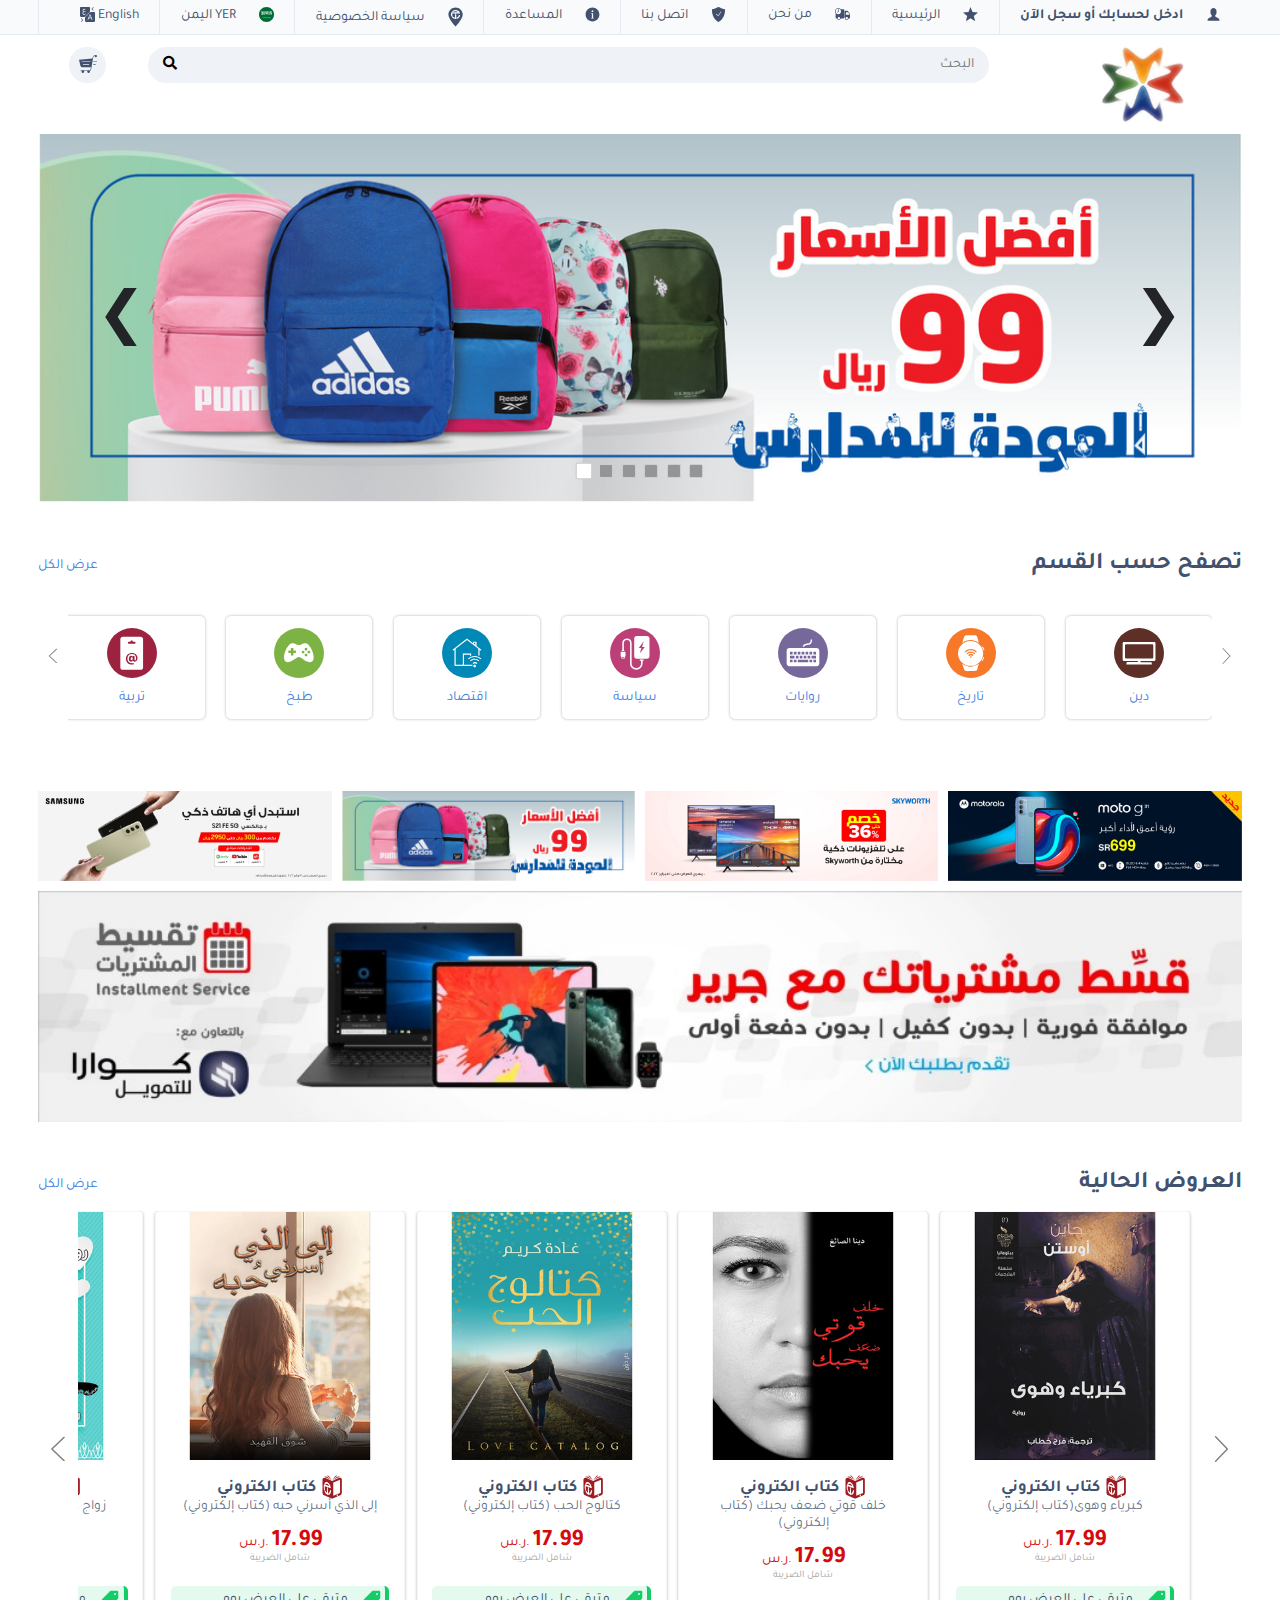
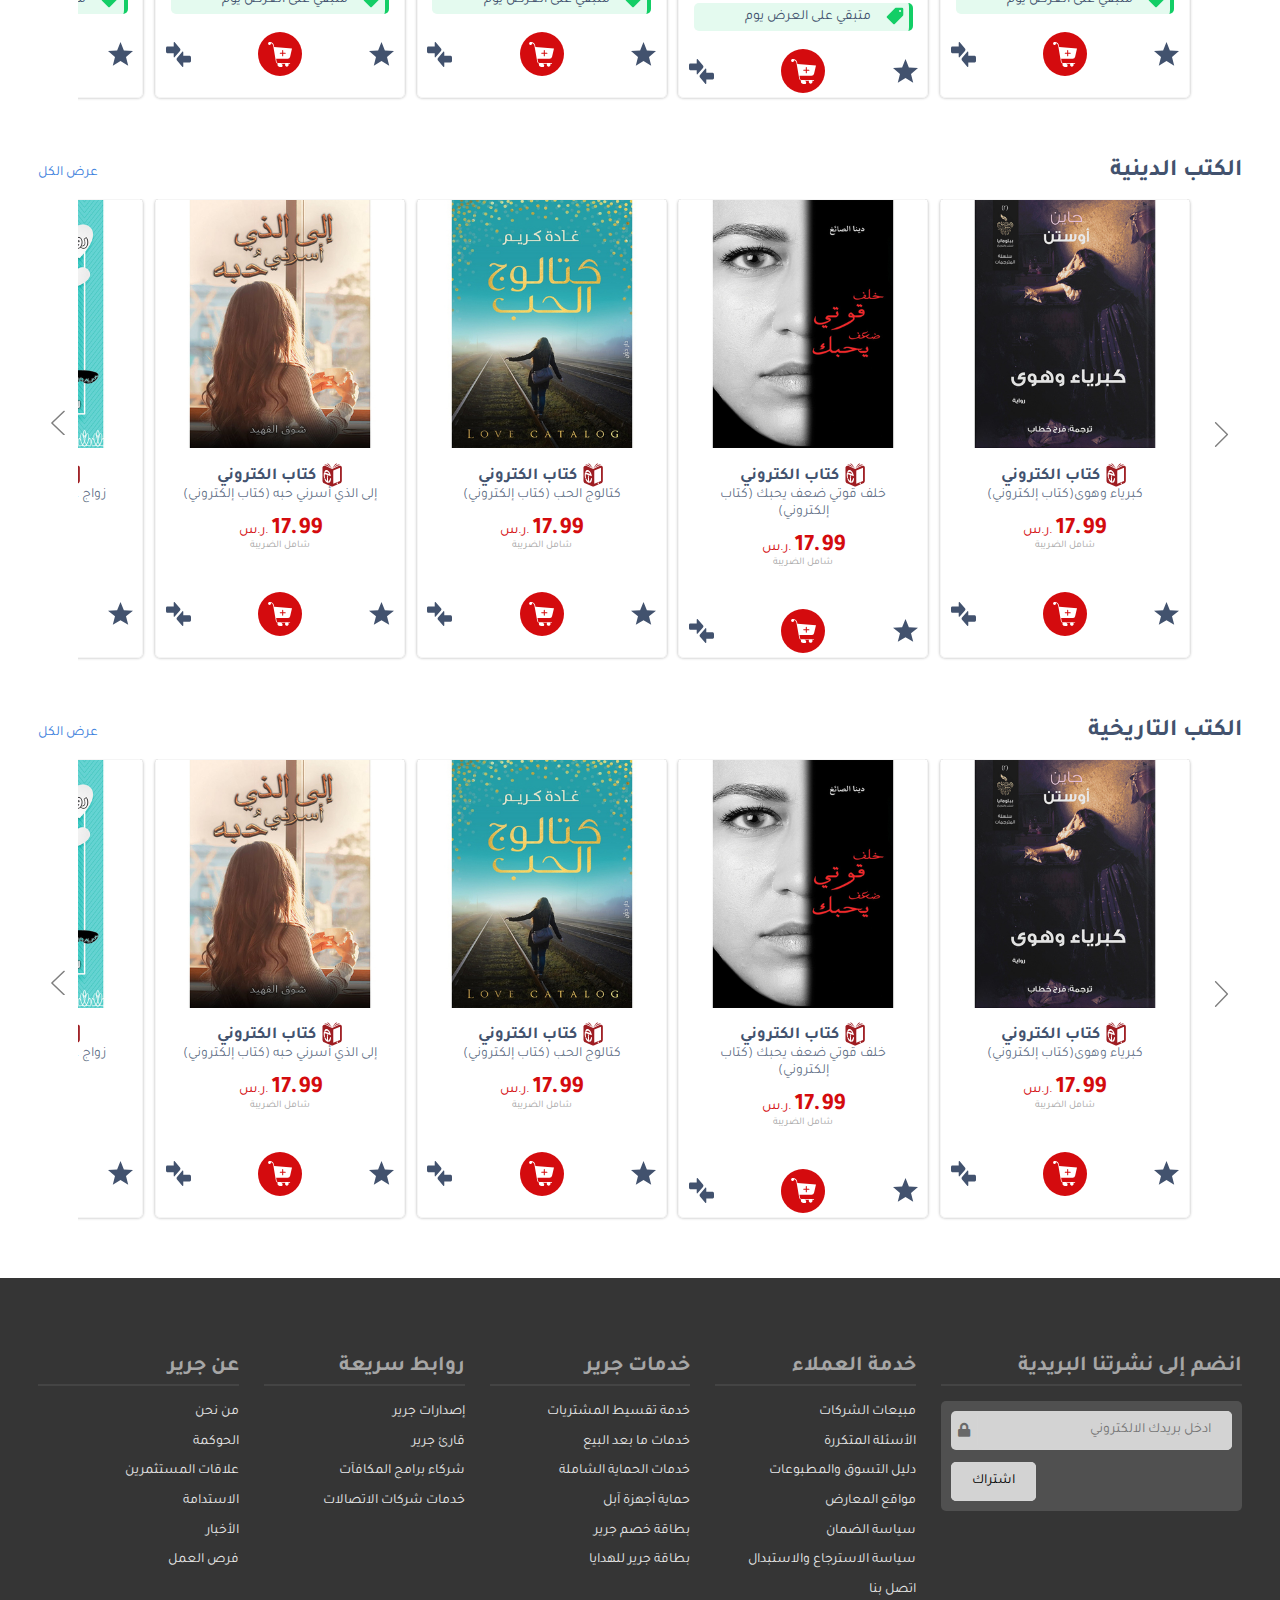
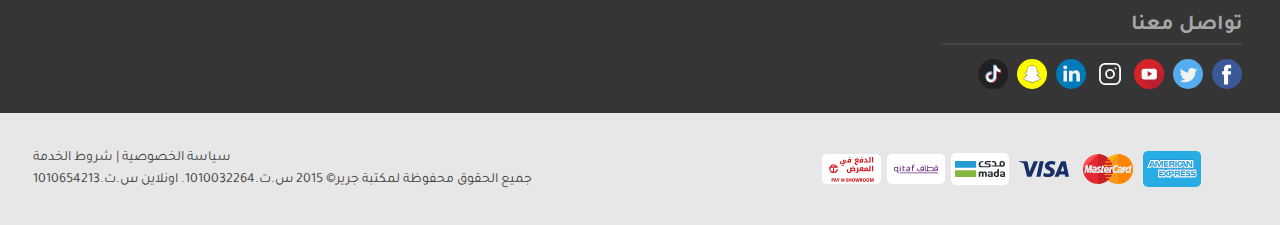
<file: index.html>
<!DOCTYPE html>
<html dir="rtl" lang="ar">
    <head>
        <meta charset="UTF-8">
        <meta http-equiv="X-UA-Compatible" content="IE=edge">
        <meta name="viewport" content="width=device-width, initial-scale=1.0">
        <title>Jos - Elib</title>
        <link rel="stylesheet" href="css/style.css">
        <link rel="stylesheet" href="css/all.min.css">
    </head>
    <body>
        <nav class="main-nav d-lg-block" id="main-nav">
            <div class="container">
                <ul class="row align-content-center justify-content-space-between">
                    <li>
                        <img src="imgs/register.svg">
                        <b>
                            <span onclick="openModal('signup-login-modal', 'loginForm')">
                                ادخل لحسابك
                            </span>
                            أو
                            <span onclick="openModal('signup-login-modal', 'signupForm')">
                                سجل الآن
                            </span>
                        </b>
                    </li>
                    <li>
                        <a href="#">
                            <img src="imgs/main.svg">
                            الرئيسية
                        </a>
                    </li>
                    <li>
                        <a href="#">
                            <img src="imgs/who.svg">
                            من نحن
                        </a>
                    </li>
                    <li>
                        <a href="#">
                            <img src="imgs/warranty.svg">
                            اتصل بنا
                        </a>
                    </li>
                    <li>
                        <a href="#">
                            <img src="imgs/help.svg">
                            المساعدة
                        </a>
                    </li>
                    <li>
                        <a href="#">
                            <img src="imgs/privacy.svg">
                            سياسة الخصوصية
                        </a>
                    </li>
                    <li>
                        <a href="#">
                            <img src="imgs/saudi.svg">
                            YER اليمن
                        </a>
                    </li>
                    <li class="change-language">
                        <a href="#">
                            <span>English</span>
                            <img src="imgs/language.svg">
                        </a>
                    </li>
                </ul>
            </div>
        </nav>
        <div id="signup-login-modal" class="modal">
            <div id="signup-login-modal-content" class="modal-content col-xs-9 col-sm-8 col-md-6 col-lg-4"></div>
        </div>
        <div id="top-header" class="top-header py-1 relative">  
            <div class="container d-grid g-10">
                <div class="toggle d-lg-none align-self-center">
                    <img src="imgs/menubar.svg" alt="icon" width="20">
                </div>
                <nav class="mobile-nav d-none d-none d-lg-none">
                    <ul class="row align-content-center justify-content-space-between">
                        <li>
                            <img src="imgs/register.svg">
                            <b>
                                <span onclick="openModal('signup-login-modal', 'loginForm')">
                                    ادخل لحسابك
                                </span>
                                أو
                                <span onclick="openModal('signup-login-modal', 'signupForm')">
                                    سجل الآن
                                </span>
                            </b>
                        </li>
                        <li>
                            <a href="#">
                                <img src="imgs/main.svg">
                                الرئيسية
                            </a>
                        </li>
                        <li>
                            <a href="#">
                                <img src="imgs/who.svg">
                                من نحن
                            </a>
                        </li>
                        <li>
                            <a href="#">
                                <img src="imgs/warranty.svg">
                                اتصل بنا
                            </a>
                        </li>
                        <li>
                            <a href="#">
                                <img src="imgs/help.svg">
                                المساعدة
                            </a>
                        </li>
                        <li>
                            <a href="#">
                                <img src="imgs/privacy.svg">
                                سياسة الخصوصية
                            </a>
                        </li>
                        <li>
                            <a href="#">
                                <img src="imgs/saudi.svg">
                                YER اليمن
                            </a>
                        </li>
                        <li class="change-language">
                            <a href="#">
                                <span>English</span>
                                <img src="imgs/language.svg">
                            </a>
                        </li>
                    </ul>
                </nav>
                <div class="text-align-center">
                    <a href="index.html" class="logo">
                        <img src="imgs/logo.png" alt="">
                    </a>
                </div>
                <form action="" class="d-flex">
                    <label for="header_search"></label>
                    <input
                        onkeyup="search_book()"
                        id="header_search"
                        type="search"
                        name="header_search"
                        placeholder="البحث"
                        class="w-100"
                    >
                    <button type="submit" name="header_search_submit">
                        <i class="fas fa-search"></i>
                    </button>
                </form>
                <div class="text-align-center">
                    <a class="cart-btn" href="pages/cart.html">
                        <img src="imgs/cart.svg">
                        <!-- <span class="cart-quantity" id="cart-quantity">0</span> -->
                    </a>
                </div>  
            </div>  
        </div>
        <div dir="ltr" class="slideshow-header">
            <div class="container relative z-0">
                <div class="slider">
                    <img class="slider-item" src="imgs/sliders/slider1.jpg" style="display: block;">
                    <img class="slider-item" src="imgs/sliders/slider2.jpg">
                    <img class="slider-item" src="imgs/sliders/slider3.jpg">
                    <img class="slider-item" src="imgs/sliders/slider4.jpg">
                    <img class="slider-item" src="imgs/sliders/slider6.jpg">
                    <img class="slider-item" src="imgs/sliders/slider7.jpg">
                </div>
                <div class="slider-controls">
                    <a id="arrow-left" onclick="plusSlides(-1)">❮</a>
                    <a id="arrow-right" onclick="plusSlides(1)">❯</a>
                </div>
                <div class="bullets">
                    <span class="indicator active" onclick="slideByDots(1)"></span>
                    <span class="indicator" onclick="slideByDots(2)"></span>
                    <span class="indicator" onclick="slideByDots(3)"></span>
                    <span class="indicator" onclick="slideByDots(4)"></span>
                    <span class="indicator" onclick="slideByDots(5)"></span>
                    <span class="indicator" onclick="slideByDots(6)"></span>
                </div>
            </div>
        </div> 
        <section class="category-section py-2 mt-2">
            <div class="container">
                <div class="section-top d-flex align-items-baseline justify-content-space-between">
                    <h2 class="h3 mb-1">تصفح حسب القسم</h2>
                    <a href="./pages/category.html">عرض الكل</a>
                </div>
                <div class="section-content d-flex">
                    <button class="next-btn">
                        <img src="./imgs/arrowNext.svg" alt="" width="30" class="arrow" onclick="oneStepSlider('scrolled', 'next', 0)" style="margin-top: -20px">
                    </button> 
                    <div class="d-flex scrolled gx-20 py-2">
                        <a href="./pages/category.html" class="category-item py-1 px-4 text-align-center">
                            <img src="./imgs/category/tv.svg" alt="icon" width="50">
                            <span class="d-block mt-1">دين</span>
                        </a>
                        <a href="./pages/category.html" class="category-item py-1 px-4 text-align-center">
                            <img src="./imgs/category/watch.svg" alt="icon" width="50">
                            <span class="d-block mt-1">تاريخ</span>
                        </a>
                        <a href="./pages/category.html" class="category-item py-1 px-4 text-align-center">
                            <img src="./imgs/category/keyboard.svg" alt="icon" width="50">
                            <span class="d-block mt-1">روايات</span>
                        </a>
                        <a href="./pages/category.html" class="category-item py-1 px-4 text-align-center">
                            <img src="./imgs/category/phoneCharger.svg" alt="icon" width="50">
                            <span class="d-block mt-1">سياسة</span>
                        </a>
                        <a href="./pages/category.html" class="category-item py-1 px-4 text-align-center">
                            <img src="imgs/category/homeWifi.svg" alt="icon" width="50">
                            <span class="d-block mt-1">اقتصاد</span>
                        </a>
                        <a href="./pages/category.html" class="category-item py-1 px-4 text-align-center">
                            <img src="./imgs/category/gamingHand.svg" alt="icon" width="50">
                            <span class="d-block mt-1">طبخ</span>
                        </a>
                        <a href="./pages/category.html" class="category-item py-1 px-4 text-align-center">
                            <img src="./imgs/category/@.svg" alt="arrow" width="50">
                            <span class="d-block mt-1">تربية</span>
                        </a>
                    </div>
                    <button class="prev-btn">
                        <img
                        src="./imgs/arrowNext.svg" alt="arrow" width="30px"
                        style="transform: rotate(180deg); margin-top: -20px" class="arrow" onclick="oneStepSlider('scrolled', 'prev', 0)"      
                        >
                    </button> 
                </div>
            </div>
        </section>
        <section class="adBanner-section py-2">
            <div class="container">
                <div class="d-grid g-lg-4 g-sm-2 g-1">
                    <div>
                        <img
                            src=""
                            id="advert1"
                            alt=""
                            class="advert"
                        >
                    </div>
                    <div>
                        <img
                            src=""
                            id="advert2"
                            alt=""
                            class="advert"
                        >
                    </div>
                    <div>
                        <img
                            src=""
                            id="advert3"
                            alt=""
                            class="advert"
                        >
                    </div>
                    <div>
                        <img
                            src=""
                            id="advert4"
                            alt=""
                            class="advert"
                        >
                    </div>
                    <div>
                        <img src="imgs/sliders/slider8.jpg" alt="">
                    </div>
                </div>
            </div>
        </section>
        <section class="category-details-sections">
            <div class="container">
                <section class="category-details-row py-2">
                    <div class="section-top d-flex align-items-baseline justify-content-space-between">
                        <h2 class="h3 mb-1">العروض الحالية</h2>
                        <a href="./pages/category.html">عرض الكل</a>
                    </div>
                    <div class="section-content d-flex">
                        <button class="next-btn">
                            <img src="./imgs/arrowNext.svg" alt="" width="40" class="arrow" onclick="oneStepSlider('scrolled', 'next', 1)" style="margin-top: -20px">
                        </button>
                        <div class="d-flex scrolled">
                            <div class="card-item">
                                <a href="./pages/details.html" class="link">
                                    <img src="./imgs/books/كبرياء وهوى.jpg" alt="book img" width="100%">
                                </a>
                                <div class="card-body px-2 text-align-center">
                                    <h5 class="card-type">
                                        <img src="./imgs/redBook.svg" alt="">
                                        كتاب الكتروني
                                    </h5>
                                    <p class="card-name">
                                        <a href="./pages/details.html">كبرياء وهوى(كتاب إلكتروني)</a>
                                    </p>
                                    <p class="price my-1">
                                        <span class="h3">17.99</span>
                                        .ر.س
                                        <br>
                                        <span class="include-tax">شامل الضريبة</span>
                                    </p>
                                    <p class="offer-left">
                                        <img
                                            src="./imgs/notification.svg"
                                            alt="icon"
                                            width="30"
                                            class="pl-1"
                                        >
                                        متبقي على العرض
                                        <b></b>
                                        يوم
                                    </p>
                                </div>
                                <ul class="card-footer px-2 d-flex justify-content-space-between align-items-center">
                                    <li>
                                        <a href="#">
                                            <img src="./imgs/main.svg">
                                        </a>
                                    </li>
                                    <li>
                                        <a class="addProduct">
                                            <img src="./imgs/addProduct.svg">
                                        </a>
                                    </li>
                                    <li>
                                        <a href="#">
                                            <img src="./imgs/exchange.svg">
                                        </a>
                                    </li>
                                </ul>
                            </div>
                            <div class="card-item">
                                <a href="./pages/details.html" class="link">
                                    <img src="./imgs/books/behind strong.jpg" alt="book img" width="100%">
                                </a>
                                <div class="card-body px-2 text-align-center">
                                    <h5 class="card-type">
                                        <img src="./imgs/redBook.svg" alt="">
                                        كتاب الكتروني
                                    </h5>
                                    <p class="card-name">
                                        <a href="./pages/details.html">خلف قوتي ضعف يحبك (كتاب إلكتروني)
                                        </a>
                                    </p>
                                    <p class="price my-1">
                                        <span class="h3">17.99</span>
                                        .ر.س
                                        <br>
                                        <span class="include-tax">شامل الضريبة</span>
                                    </p>
                                    <p class="offer-left">
                                        <img
                                            src="./imgs/notification.svg"
                                            alt="icon"
                                            width="30"
                                            class="pl-1"
                                        >
                                        متبقي على العرض
                                        <b></b>
                                        يوم
                                    </p>
                                </div>
                                <ul class="card-footer px-2 d-flex justify-content-space-between align-items-center">
                                    <li>
                                        <a href="#">
                                            <img src="./imgs/main.svg">
                                        </a>
                                    </li>
                                    <li>
                                        <a class="addProduct">
                                            <img src="./imgs/addProduct.svg">
                                        </a>
                                    </li>
                                    <li>
                                        <a href="#">
                                            <img src="./imgs/exchange.svg">
                                        </a>
                                    </li>
                                </ul>
                            </div>
                            <div class="card-item">
                                <a href="./pages/details.html" class="link">
                                    <img src="./imgs/books/love book.jpg" alt="book img" width="100%">
                                </a>
                                <div class="card-body px-2 text-align-center">
                                    <h5 class="card-type">
                                        <img src="./imgs/redBook.svg" alt="">
                                        كتاب الكتروني
                                    </h5>
                                    <p class="card-name">
                                        <a href="./pages/details.html">كتالوج الحب (كتاب إلكتروني)</a>
                                    </p>
                                    <p class="price my-1">
                                        <span class="h3">17.99</span>
                                        .ر.س
                                        <br>
                                        <span class="include-tax">شامل الضريبة</span>
                                    </p>
                                    <p class="offer-left">
                                        <img
                                            src="./imgs/notification.svg"
                                            alt="icon"
                                            width="30"
                                            class="pl-1"
                                        >
                                        متبقي على العرض
                                        <b></b>
                                        يوم
                                    </p>
                                </div>
                                <ul class="card-footer px-2 d-flex justify-content-space-between align-items-center">
                                    <li>
                                        <a href="#">
                                            <img src="./imgs/main.svg">
                                        </a>
                                    </li>
                                    <li>
                                        <a class="addProduct js-cart">
                                            <img src="./imgs/addProduct.svg">
                                        </a>
                                    </li>
                                    <li>
                                        <a href="#">
                                            <img src="./imgs/exchange.svg">
                                        </a>
                                    </li>
                                </ul>
                            </div>
                            <div class="card-item">
                                <a href="./pages/details.html" class="link">
                                    <img src="./imgs/books/who take me.jpg" alt="book img" width="100%">
                                </a>
                                <div class="card-body px-2 text-align-center">
                                    <h5 class="card-type">
                                        <img src="./imgs/redBook.svg" alt="">
                                        كتاب الكتروني
                                    </h5>
                                    <p class="card-name">
                                        <a href="./pages/details.html">إلى الذي أسرني حبه (كتاب إلكتروني)
                                        </a
                                        >
                                    </p>
                                    <p class="price my-1">
                                        <span class="h3">17.99</span>
                                        .ر.س
                                        <br>
                                        <span class="include-tax">شامل الضريبة</span>
                                    </p>
                                    <p class="offer-left">
                                        <img
                                            src="./imgs/notification.svg"
                                            alt="icon"
                                            width="30"
                                            class="pl-1"
                                        >
                                        متبقي على العرض
                                        <b></b>
                                        يوم
                                    </p>
                                </div>
                                <ul class="card-footer px-2 d-flex justify-content-space-between align-items-center">
                                    <li>
                                        <a href="#">
                                            <img src="./imgs/main.svg">
                                        </a>
                                    </li>
                                    <li>
                                        <a class="addProduct">
                                            <img src="./imgs/addProduct.svg">
                                        </a>
                                    </li>
                                    <li>
                                        <a href="#">
                                            <img src="./imgs/exchange.svg">
                                        </a>
                                    </li>
                                </ul>
                            </div>
                            <div class="card-item">
                                <a href="./pages/details.html" class="link">
                                    <img src="./imgs/books/unexpected marriage.jpg" alt="book img" width="100%">
                                </a>
                                <div class="card-body px-2 text-align-center">
                                    <h5 class="card-type">
                                        <img src="./imgs/redBook.svg" alt="">
                                        كتاب الكتروني
                                    </h5>
                                    <p class="card-name">
                                        <a href="./pages/details.html">زواج غير متوقع (كتاب إلكتروني)</a>
                                    </p>
                                    <p class="price my-1">
                                        <span class="h3">17.99</span>
                                        .ر.س
                                        <br>
                                        <span class="include-tax">شامل الضريبة</span>
                                    </p>
                                    <p class="offer-left">
                                        <img
                                            src="./imgs/notification.svg"
                                            alt="icon"
                                            width="30"
                                            class="pl-1"
                                        >
                                        متبقي على العرض
                                        <b></b>
                                        يوم
                                    </p>
                                </div>
                                <ul class="card-footer px-2 d-flex justify-content-space-between align-items-center">
                                    <li>
                                        <a href="#">
                                            <img src="./imgs/main.svg">
                                        </a>
                                    </li>
                                    <li>
                                        <a class="addProduct js-cart">
                                            <img src="./imgs/addProduct.svg">
                                        </a>
                                    </li>
                                    <li>
                                        <a href="#">
                                            <img src="./imgs/exchange.svg">
                                        </a>
                                    </li>
                                </ul>
                            </div>
                        </div>
                        <button class="prev-btn">
                            <img
                            src="./imgs/arrowNext.svg" alt="arrow" width="40px"
                            style="transform: rotate(180deg); margin-top: -20px" class="arrow" onclick="oneStepSlider('scrolled', 'prev', 1)"      
                            >
                        </button>
                    </div>
                </section>
                <section class="category-details-row py-2">
                    <div class="section-top d-flex align-items-baseline justify-content-space-between">
                        <h2 class="h3 mb-1">الكتب الدينية</h2>
                        <a href="./pages/category.html">عرض الكل</a>
                    </div>
                    <div class="section-content d-flex">
                        <button class="next-btn">
                            <img src="./imgs/arrowNext.svg" alt="" width="40" class="arrow" onclick="oneStepSlider('scrolled', 'next', 2)">
                        </button>
                        <div class="d-flex scrolled">
                            <div class="card-item">
                                <a href="./pages/details.html" class="link">
                                    <img src="./imgs/books/كبرياء وهوى.jpg" alt="book img" width="100%">
                                </a>
                                <div class="card-body px-2 text-align-center">
                                    <h5 class="card-type">
                                        <img src="./imgs/redBook.svg" alt="">
                                        كتاب الكتروني
                                    </h5>
                                    <p class="card-name">
                                        <a href="./pages/details.html">كبرياء وهوى(كتاب إلكتروني)</a>
                                    </p>
                                    <p class="price my-1">
                                        <span class="h3">17.99</span>
                                        .ر.س
                                        <br>
                                        <span class="include-tax">شامل الضريبة</span>
                                    </p>
                                </div>
                                <ul class="card-footer px-2 d-flex justify-content-space-between align-items-center">
                                    <li>
                                        <a href="#">
                                            <img src="./imgs/main.svg">
                                        </a>
                                    </li>
                                    <li>
                                        <a class="addProduct">
                                            <img src="./imgs/addProduct.svg">
                                        </a>
                                    </li>
                                    <li>
                                        <a href="#">
                                            <img src="./imgs/exchange.svg">
                                        </a>
                                    </li>
                                </ul>
                            </div>
                            <div class="card-item">
                                <a href="./pages/details.html" class="link">
                                    <img src="./imgs/books/behind strong.jpg" alt="book img" width="100%">
                                </a>
                                <div class="card-body px-2 text-align-center">
                                    <h5 class="card-type">
                                        <img src="./imgs/redBook.svg" alt="">
                                        كتاب الكتروني
                                    </h5>
                                    <p class="card-name">
                                        <a href="./pages/details.html">خلف قوتي ضعف يحبك (كتاب إلكتروني)
                                        </a>
                                    </p>
                                    <p class="price my-1">
                                        <span class="h3">17.99</span>
                                        .ر.س
                                        <br>
                                        <span class="include-tax">شامل الضريبة</span>
                                    </p>
                                </div>
                                <ul class="card-footer px-2 d-flex justify-content-space-between align-items-center">
                                    <li>
                                        <a href="#">
                                            <img src="./imgs/main.svg">
                                        </a>
                                    </li>
                                    <li>
                                        <a class="addProduct">
                                            <img src="./imgs/addProduct.svg">
                                        </a>
                                    </li>
                                    <li>
                                        <a href="#">
                                            <img src="./imgs/exchange.svg">
                                        </a>
                                    </li>
                                </ul>
                            </div>
                            <div class="card-item">
                                <a href="./pages/details.html" class="link">
                                    <img src="./imgs/books/love book.jpg" alt="book img" width="100%">
                                </a>
                                <div class="card-body px-2 text-align-center">
                                    <h5 class="card-type">
                                        <img src="./imgs/redBook.svg" alt="">
                                        كتاب الكتروني
                                    </h5>
                                    <p class="card-name">
                                        <a href="./pages/details.html">كتالوج الحب (كتاب إلكتروني)</a>
                                    </p>
                                    <p class="price my-1">
                                        <span class="h3">17.99</span>
                                        .ر.س
                                        <br>
                                        <span class="include-tax">شامل الضريبة</span>
                                    </p>
                                </div>
                                <ul class="card-footer px-2 d-flex justify-content-space-between align-items-center">
                                    <li>
                                        <a href="#">
                                            <img src="./imgs/main.svg">
                                        </a>
                                    </li>
                                    <li>
                                        <a class="addProduct js-cart">
                                            <img src="./imgs/addProduct.svg">
                                        </a>
                                    </li>
                                    <li>
                                        <a href="#">
                                            <img src="./imgs/exchange.svg">
                                        </a>
                                    </li>
                                </ul>
                            </div>
                            <div class="card-item">
                                <a href="./pages/details.html" class="link">
                                    <img src="./imgs/books/who take me.jpg" alt="book img" width="100%">
                                </a>
                                <div class="card-body px-2 text-align-center">
                                    <h5 class="card-type">
                                        <img src="./imgs/redBook.svg" alt="">
                                        كتاب الكتروني
                                    </h5>
                                    <p class="card-name">
                                        <a href="./pages/details.html">إلى الذي أسرني حبه (كتاب إلكتروني)
                                        </a
                                        >
                                    </p>
                                    <p class="price my-1">
                                        <span class="h3">17.99</span>
                                        .ر.س
                                        <br>
                                        <span class="include-tax">شامل الضريبة</span>
                                    </p>
                                </div>
                                <ul class="card-footer px-2 d-flex justify-content-space-between align-items-center">
                                    <li>
                                        <a href="#">
                                            <img src="./imgs/main.svg">
                                        </a>
                                    </li>
                                    <li>
                                        <a class="addProduct">
                                            <img src="./imgs/addProduct.svg">
                                        </a>
                                    </li>
                                    <li>
                                        <a href="#">
                                            <img src="./imgs/exchange.svg">
                                        </a>
                                    </li>
                                </ul>
                            </div>
                            <div class="card-item">
                                <a href="./pages/details.html" class="link">
                                    <img src="./imgs/books/unexpected marriage.jpg" alt="book img" width="100%">
                                </a>
                                <div class="card-body px-2 text-align-center">
                                    <h5 class="card-type">
                                        <img src="./imgs/redBook.svg" alt="">
                                        كتاب الكتروني
                                    </h5>
                                    <p class="card-name">
                                        <a href="./pages/details.html">زواج غير متوقع (كتاب إلكتروني)</a>
                                    </p>
                                    <p class="price my-1">
                                        <span class="h3">17.99</span>
                                        .ر.س
                                        <br>
                                        <span class="include-tax">شامل الضريبة</span>
                                    </p>
                                </div>
                                <ul class="card-footer px-2 d-flex justify-content-space-between align-items-center">
                                    <li>
                                        <a href="#">
                                            <img src="./imgs/main.svg">
                                        </a>
                                    </li>
                                    <li>
                                        <a class="addProduct js-cart">
                                            <img src="./imgs/addProduct.svg">
                                        </a>
                                    </li>
                                    <li>
                                        <a href="#">
                                            <img src="./imgs/exchange.svg">
                                        </a>
                                    </li>
                                </ul>
                            </div>
                        </div>
                        <button class="prev-btn">
                            <img
                            src="./imgs/arrowNext.svg" alt="arrow" width="40px"
                            style="transform: rotate(180deg); margin-top: -20px" class="arrow" onclick="oneStepSlider('scrolled', 'prev', 2)"      
                            >
                        </button>
                    </div>
                </section>
                <section class="category-details-row py-2">
                    <div class="section-top d-flex align-items-baseline justify-content-space-between">
                        <h2 class="h3 mb-1">الكتب التاريخية</h2>
                        <a href="./pages/category.html">عرض الكل</a>
                    </div>
                    <div class="section-content d-flex">
                        <button class="next-btn">
                            <img src="./imgs/arrowNext.svg" alt="" width="40" class="arrow" onclick="oneStepSlider('scrolled', 'next', 2)">
                        </button>
                        <div class="d-flex scrolled">
                            <div class="card-item">
                                <a href="./pages/details.html" class="link">
                                    <img src="./imgs/books/كبرياء وهوى.jpg" alt="book img" width="100%">
                                </a>
                                <div class="card-body px-2 text-align-center">
                                    <h5 class="card-type">
                                        <img src="./imgs/redBook.svg" alt="">
                                        كتاب الكتروني
                                    </h5>
                                    <p class="card-name">
                                        <a href="./pages/details.html">كبرياء وهوى(كتاب إلكتروني)</a>
                                    </p>
                                    <p class="price my-1">
                                        <span class="h3">17.99</span>
                                        .ر.س
                                        <br>
                                        <span class="include-tax">شامل الضريبة</span>
                                    </p>
                                </div>
                                <ul class="card-footer px-2 d-flex justify-content-space-between align-items-center">
                                    <li>
                                        <a href="#">
                                            <img src="./imgs/main.svg">
                                        </a>
                                    </li>
                                    <li>
                                        <a class="addProduct">
                                            <img src="./imgs/addProduct.svg">
                                        </a>
                                    </li>
                                    <li>
                                        <a href="#">
                                            <img src="./imgs/exchange.svg">
                                        </a>
                                    </li>
                                </ul>
                            </div>
                            <div class="card-item">
                                <a href="./pages/details.html" class="link">
                                    <img src="./imgs/books/behind strong.jpg" alt="book img" width="100%">
                                </a>
                                <div class="card-body px-2 text-align-center">
                                    <h5 class="card-type">
                                        <img src="./imgs/redBook.svg" alt="">
                                        كتاب الكتروني
                                    </h5>
                                    <p class="card-name">
                                        <a href="./pages/details.html">خلف قوتي ضعف يحبك (كتاب إلكتروني)
                                        </a>
                                    </p>
                                    <p class="price my-1">
                                        <span class="h3">17.99</span>
                                        .ر.س
                                        <br>
                                        <span class="include-tax">شامل الضريبة</span>
                                    </p>
                                </div>
                                <ul class="card-footer px-2 d-flex justify-content-space-between align-items-center">
                                    <li>
                                        <a href="#">
                                            <img src="./imgs/main.svg">
                                        </a>
                                    </li>
                                    <li>
                                        <a class="addProduct">
                                            <img src="./imgs/addProduct.svg">
                                        </a>
                                    </li>
                                    <li>
                                        <a href="#">
                                            <img src="./imgs/exchange.svg">
                                        </a>
                                    </li>
                                </ul>
                            </div>
                            <div class="card-item">
                                <a href="./pages/details.html" class="link">
                                    <img src="./imgs/books/love book.jpg" alt="book img" width="100%">
                                </a>
                                <div class="card-body px-2 text-align-center">
                                    <h5 class="card-type">
                                        <img src="./imgs/redBook.svg" alt="">
                                        كتاب الكتروني
                                    </h5>
                                    <p class="card-name">
                                        <a href="./pages/details.html">كتالوج الحب (كتاب إلكتروني)</a>
                                    </p>
                                    <p class="price my-1">
                                        <span class="h3">17.99</span>
                                        .ر.س
                                        <br>
                                        <span class="include-tax">شامل الضريبة</span>
                                    </p>
                                </div>
                                <ul class="card-footer px-2 d-flex justify-content-space-between align-items-center">
                                    <li>
                                        <a href="#">
                                            <img src="./imgs/main.svg">
                                        </a>
                                    </li>
                                    <li>
                                        <a class="addProduct js-cart">
                                            <img src="./imgs/addProduct.svg">
                                        </a>
                                    </li>
                                    <li>
                                        <a href="#">
                                            <img src="./imgs/exchange.svg">
                                        </a>
                                    </li>
                                </ul>
                            </div>
                            <div class="card-item">
                                <a href="./pages/details.html" class="link">
                                    <img src="./imgs/books/who take me.jpg" alt="book img" width="100%">
                                </a>
                                <div class="card-body px-2 text-align-center">
                                    <h5 class="card-type">
                                        <img src="./imgs/redBook.svg" alt="">
                                        كتاب الكتروني
                                    </h5>
                                    <p class="card-name">
                                        <a href="./pages/details.html">إلى الذي أسرني حبه (كتاب إلكتروني)
                                        </a
                                        >
                                    </p>
                                    <p class="price my-1">
                                        <span class="h3">17.99</span>
                                        .ر.س
                                        <br>
                                        <span class="include-tax">شامل الضريبة</span>
                                    </p>
                                </div>
                                <ul class="card-footer px-2 d-flex justify-content-space-between align-items-center">
                                    <li>
                                        <a href="#">
                                            <img src="./imgs/main.svg">
                                        </a>
                                    </li>
                                    <li>
                                        <a class="addProduct">
                                            <img src="./imgs/addProduct.svg">
                                        </a>
                                    </li>
                                    <li>
                                        <a href="#">
                                            <img src="./imgs/exchange.svg">
                                        </a>
                                    </li>
                                </ul>
                            </div>
                            <div class="card-item">
                                <a href="./pages/details.html" class="link">
                                    <img src="./imgs/books/unexpected marriage.jpg" alt="book img" width="100%">
                                </a>
                                <div class="card-body px-2 text-align-center">
                                    <h5 class="card-type">
                                        <img src="./imgs/redBook.svg" alt="">
                                        كتاب الكتروني
                                    </h5>
                                    <p class="card-name">
                                        <a href="./pages/details.html">زواج غير متوقع (كتاب إلكتروني)</a>
                                    </p>
                                    <p class="price my-1">
                                        <span class="h3">17.99</span>
                                        .ر.س
                                        <br>
                                        <span class="include-tax">شامل الضريبة</span>
                                    </p>
                                </div>
                                <ul class="card-footer px-2 d-flex justify-content-space-between align-items-center">
                                    <li>
                                        <a href="#">
                                            <img src="./imgs/main.svg">
                                        </a>
                                    </li>
                                    <li>
                                        <a class="addProduct js-cart">
                                            <img src="./imgs/addProduct.svg">
                                        </a>
                                    </li>
                                    <li>
                                        <a href="#">
                                            <img src="./imgs/exchange.svg">
                                        </a>
                                    </li>
                                </ul>
                            </div>
                        </div>
                        <button class="prev-btn">
                            <img
                            src="./imgs/arrowNext.svg" alt="arrow" width="40px"
                            style="transform: rotate(180deg); margin-top: -20px" class="arrow" onclick="oneStepSlider('scrolled', 'prev', 2)"      
                            >
                        </button>
                    </div>
                </section>
            </div>
        </section>
        <footer class="mt-2">
            <div class="container mb-2">
                <div class="flex-col md-dir-row justify-content-space-between">
                    <div class="col-md-5 col-lg-3 mb-3">
                        <h4 class="subscribe d-md-block">انضم إلى نشرتنا البريدية</h4>
                        <form action="" class="col-flex g-10">
                            <div class="form-control email">
                                <label for="subscribe"></label>
                                <input
                                    id="subscribe"
                                    type="email"
                                    name="subscribe"
                                    placeholder="ادخل بريدك الالكتروني"
                                    class="w-100"
                                >
                                <i class="fa fa-lock"></i>
                            </div>
                            <div class="form-control ms-auto w-fit-content mt-1">
                                <input type="submit" value="اشتراك">
                            </div>
                        </form>
                    </div>
                    <div class="col-md-3 col-lg-2">
                        <h4>خدمة العملاء</h4>
                        <ul class="d-md-block">
                            <li>
                                <a href="#">مبيعات الشركات</a>
                            </li>
                            <li>
                                <a href="#">الأسئلة المتكررة</a>
                            </li>
                            <li>
                                <a href="#">دليل التسوق والمطبوعات</a>
                            </li>
                            <li>
                                <a href="#">مواقع المعارض</a>
                            </li>
                            <li>
                                <a href="#">سياسة الضمان</a>
                            </li>
                            <li>
                                <a href="#">سياسة الاسترجاع والاستبدال</a>
                            </li>
                            <li>
                                <a href="#">اتصل بنا</a>
                            </li>
                        </ul>
                    </div>
                    <div class="col-md-3 col-lg-2">
                        <h4>خدمات جرير</h4>
                        <ul class="d-md-block">
                            <li>
                                <a href="#">خدمة تقسيط المشتريات</a>
                            </li>
                            <li>
                                <a href="#">خدمات ما بعد البيع</a>
                            </li>
                            <li>
                                <a href="#">خدمات الحماية الشاملة</a>
                            </li>
                            <li>
                                <a href="#">حماية أجهزة آبل</a>
                            </li>
                            <li>
                                <a href="#">بطاقة خصم جرير</a>
                            </li>
                            <li>
                                <a href="#">بطاقة جرير للهدايا</a>
                            </li>
                        </ul>
                    </div>
                    <div class="col-md-3 col-lg-2">
                        <h4>روابط سريعة</h4>
                        <ul class="d-md-block">
                            <li>
                                <a href="#">إصدارات جرير</a>
                            </li>
                            <li>
                                <a href="#">قارئ جرير</a>
                            </li>
                            <li>
                                <a href="#">شركاء برامج المكافآت</a>
                            </li>
                            <li>
                                <a href="#">خدمات شركات الاتصالات</a>
                            </li>
                        </ul>
                    </div>
                    <div class="col-md-3 col-lg-2">
                        <h4>عن جرير</h4>
                        <ul class="d-md-block">
                            <li>
                                <a href="#">من نحن</a>
                            </li>
                            <li>
                                <a href="#">الحوكمة</a>
                            </li>
                            <li>
                                <a href="#">علاقات المستثمرين</a>
                            </li>
                            <li>
                                <a href="#">الاستدامة</a>
                            </li>
                            <li>
                                <a href="#">الأخبار</a>
                            </li>
                            <li>
                                <a href="#">فرص العمل</a>
                            </li>
                        </ul>
                    </div>
                    <div class="col-md-3 col-lg-3">
                        <h4>تواصل معنا</h4>
                        <div class="social-media row fjustify-content-space-between md-justify-content-flex-start">
                            <a href="#" class="social-icon">
                                <img src="imgs/socialMedia/facebook.svg">
                            </a>
                            <a href="#" class="social-icon">
                                <img src="imgs/socialMedia/twitter.svg">
                            </a>
                            <a href="#" class="social-icon">
                                <img src="imgs/socialMedia/youtube.svg">
                            </a>
                            <a href="#" class="social-icon">
                                <img src="imgs/socialMedia/instagram.svg">
                            </a>
                            <a href="#" class="social-icon">
                                <img src="imgs/socialMedia/linkedin.svg">
                            </a>
                            <a href="#" class="social-icon">
                                <img src="imgs/socialMedia/snapshat.svg">
                            </a>
                            <a href="#" class="social-icon">
                                <img src="imgs/socialMedia/music.svg">
                            </a>
                        </div>
                    </div>
                </div>
            </div>
            <div class="row bottom-footer lg-justify-content-space-between align-items-center">
                <div class="payment-method d-inline-block md-mr-3">
                    <img src="imgs/paymentMethods/americanExpress.svg" alt="" style="background-color: #27ade4">
                    <img src="imgs/paymentMethods/masterCard.svg" alt="">
                    <img src="imgs/paymentMethods/visa.svg" alt="">
                    <img src="imgs/paymentMethods/mada.svg" alt="" style="background-color: #fff; padding-block: 8px">
                    <img src="imgs/paymentMethods/qitaf.svg" alt="" style="background-color: #fff">
                    <img src="imgs/paymentMethods/payInShop.svg" alt="" style="background-color: #fff">
                </div>
                <div class="copyright">
                    <p class="lg-text-align-end">
                        <a href="#">سياسة الخصوصية</a>
                        |
                        <a href="#">شروط الخدمة</a>
                        <br>
                        جميع الحقوق محفوظة لمكتبة جرير&copy; 2015 س.ت.1010032264. اونلاين
						س.ت.1010654213
                    </p>
                </div>
            </div>
        </footer>
        <script src="js/slider.js"></script>
        <script src="js/cart.js"></script>
        <script src="js/modals.js"></script>
        <script src="js/radomAdvertisment.js"></script>
        <script src="js/search.js"></script>
        <script src="js/changeLang.js"></script>
        <script src="js/menuBar.js"></script>
        <script src="js/counterDown.js"></script>
    </body>
</html>
</file>
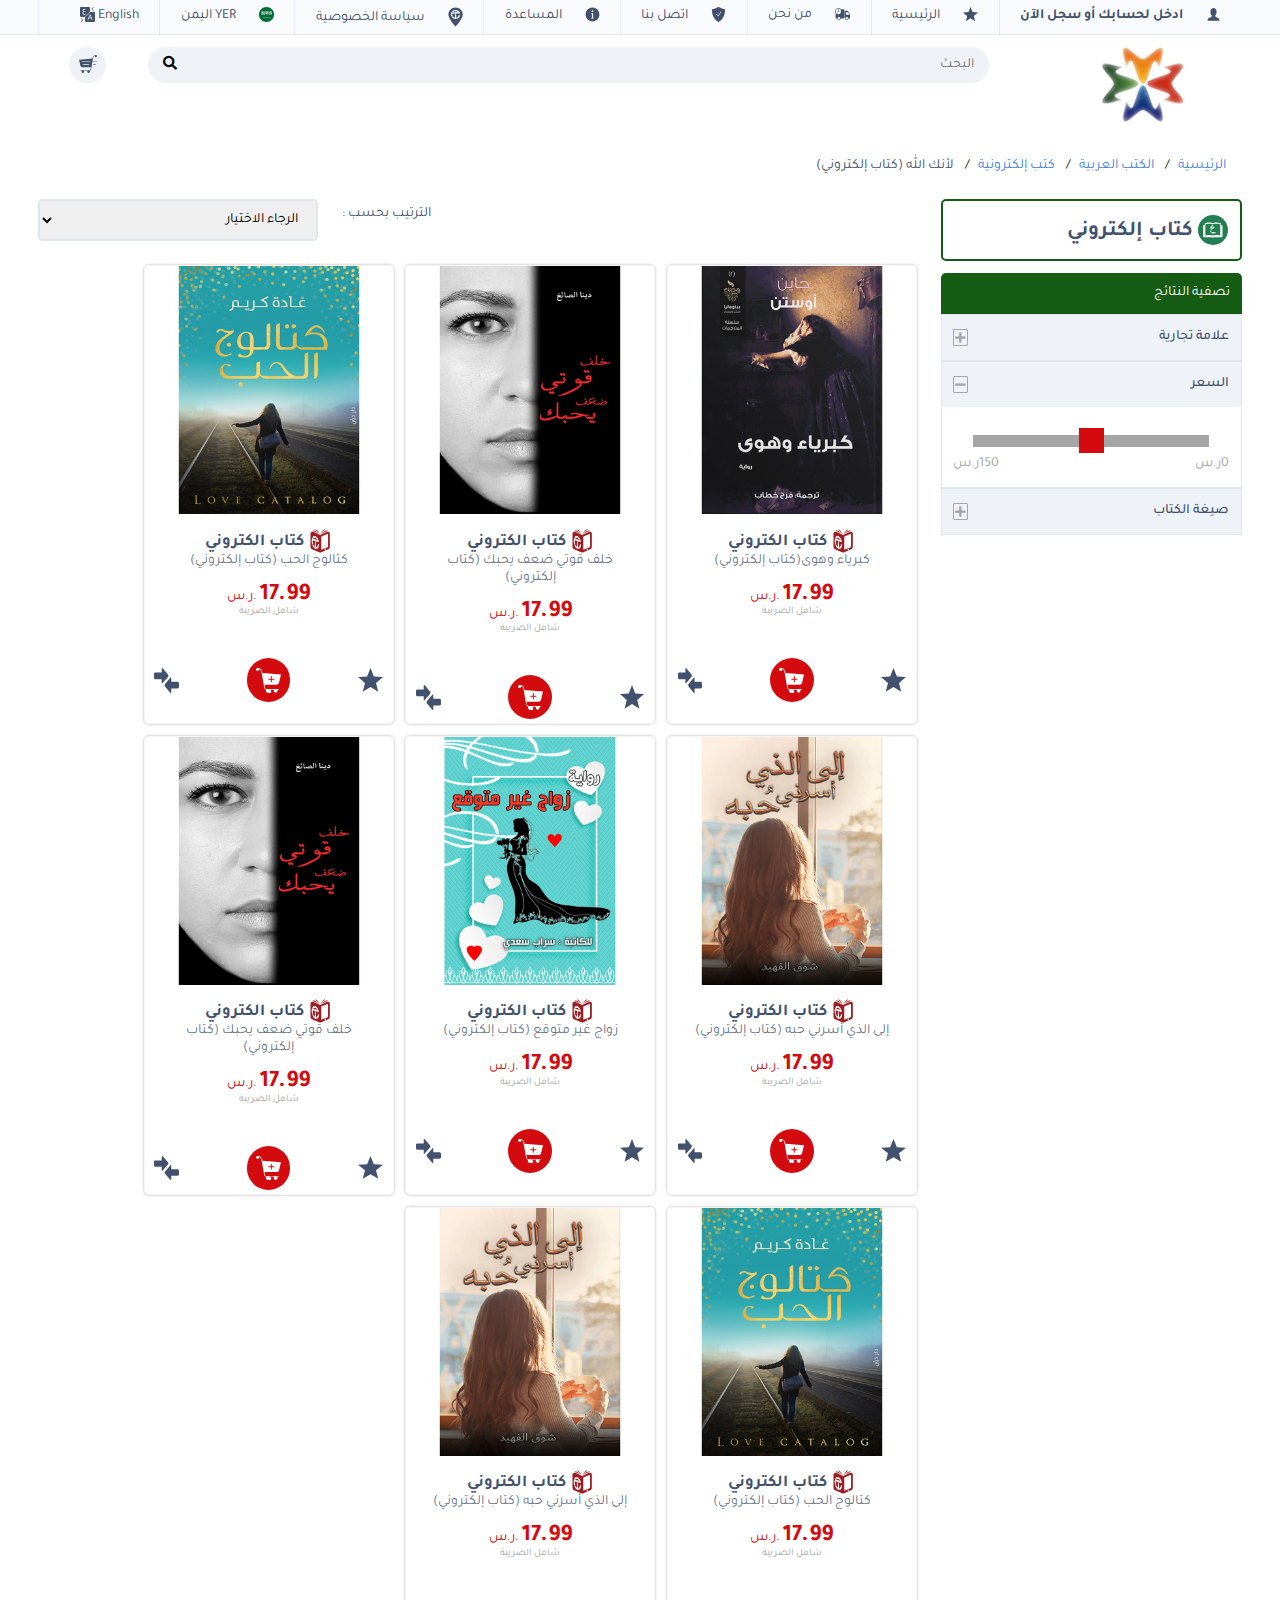
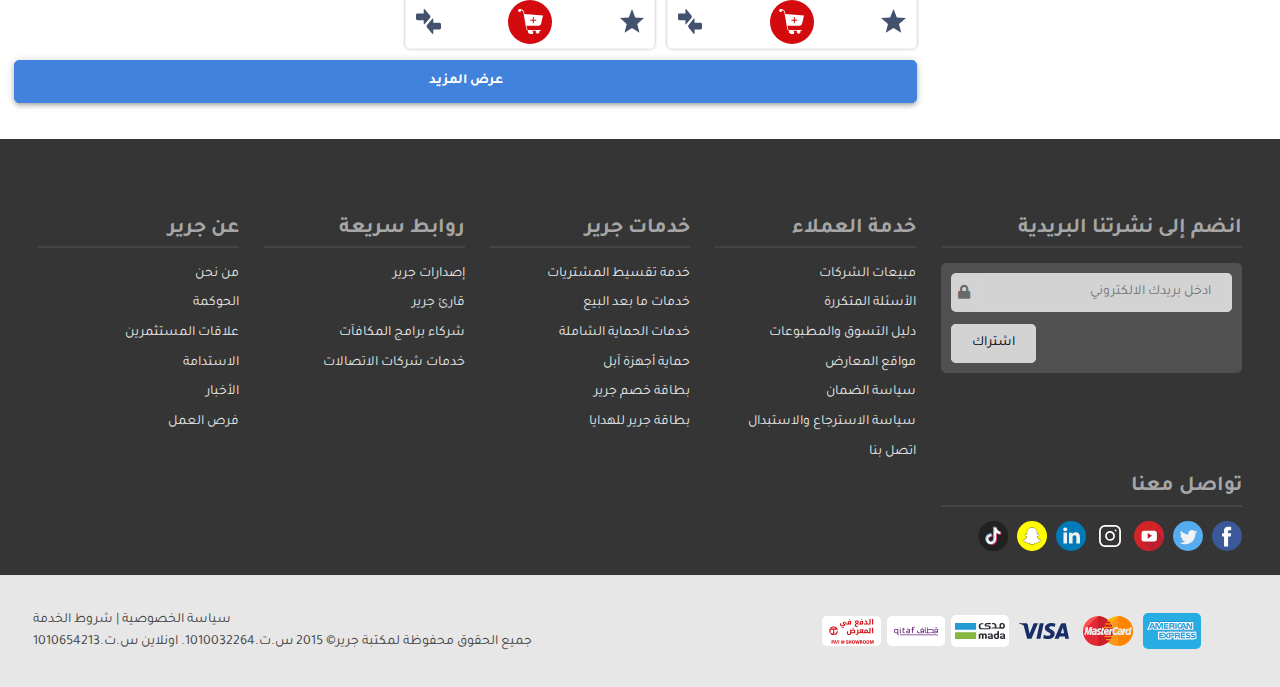
<file: pages/category.html>
<!DOCTYPE html>
<html dir="rtl" lang="ar">
	<head>
		<meta charset="UTF-8" />
		<meta http-equiv="X-UA-Compatible" content="IE=edge" />
		<meta name="viewport" content="width=device-width, initial-scale=1.0" />
		<title>Document</title>
		<link rel="stylesheet" href="../css/style.css" />
		<link rel="stylesheet" href="../css/all.min.css">
		<base href="../" />
	</head>
	<body>
		<nav class="main-nav d-lg-block" id="main-nav">
            <div class="container">
                <ul class="row align-content-center justify-content-space-between">
                    <li>
                        <img src="imgs/register.svg">
                        <b>
                            <span onclick="openModal('signup-login-modal', 'loginForm')">
                                ادخل لحسابك
                            </span>
                            أو
                            <span onclick="openModal('signup-login-modal', 'signupForm')">
                                سجل الآن
                            </span>
                        </b>
                    </li>
                    <li>
                        <a href="#">
                            <img src="imgs/main.svg">
                            الرئيسية
                        </a>
                    </li>
                    <li>
                        <a href="#">
                            <img src="imgs/who.svg">
                            من نحن
                        </a>
                    </li>
                    <li>
                        <a href="#">
                            <img src="imgs/warranty.svg">
                            اتصل بنا
                        </a>
                    </li>
                    <li>
                        <a href="#">
                            <img src="imgs/help.svg">
                            المساعدة
                        </a>
                    </li>
                    <li>
                        <a href="#">
                            <img src="imgs/privacy.svg">
                            سياسة الخصوصية
                        </a>
                    </li>
                    <li>
                        <a href="#">
                            <img src="imgs/saudi.svg">
                            YER اليمن
                        </a>
                    </li>
                    <li class="change-language">
                        <a href="#">
                            <span>English</span>
                            <img src="imgs/language.svg">
                        </a>
                    </li>
                </ul>
            </div>
        </nav>
        <div id="signup-login-modal" class="modal">
            <div id="signup-login-modal-content" class="modal-content col-xs-9 col-sm-8 col-md-6 col-lg-4"></div>
        </div>
        <div id="top-header" class="top-header py-1 relative">  
            <div class="container d-grid g-10">
                <div class="toggle d-lg-none align-self-center">
                    <img src="imgs/menubar.svg" alt="icon" width="20">
                </div>
                <nav class="mobile-nav d-none d-none d-lg-none">
                    <ul class="row align-content-center justify-content-space-between">
                        <li>
                            <img src="imgs/register.svg">
                            <b>
                                <span onclick="openModal('signup-login-modal', 'loginForm')">
                                    ادخل لحسابك
                                </span>
                                أو
                                <span onclick="openModal('signup-login-modal', 'signupForm')">
                                    سجل الآن
                                </span>
                            </b>
                        </li>
                        <li>
                            <a href="#">
                                <img src="imgs/main.svg">
                                الرئيسية
                            </a>
                        </li>
                        <li>
                            <a href="#">
                                <img src="imgs/who.svg">
                                من نحن
                            </a>
                        </li>
                        <li>
                            <a href="#">
                                <img src="imgs/warranty.svg">
                                اتصل بنا
                            </a>
                        </li>
                        <li>
                            <a href="#">
                                <img src="imgs/help.svg">
                                المساعدة
                            </a>
                        </li>
                        <li>
                            <a href="#">
                                <img src="imgs/privacy.svg">
                                سياسة الخصوصية
                            </a>
                        </li>
                        <li>
                            <a href="#">
                                <img src="imgs/saudi.svg">
                                YER اليمن
                            </a>
                        </li>
                        <li class="change-language">
                            <a href="#">
                                <span>English</span>
                                <img src="imgs/language.svg">
                            </a>
                        </li>
                    </ul>
                </nav>
                <div class="text-align-center">
                    <a href="index.html" class="logo">
                        <img src="imgs/logo.png" alt="">
                    </a>
                </div>
                <form action="" class="d-flex">
                    <label for="header_search"></label>
                    <input
                        onkeyup="search_book()"
                        id="header_search"
                        type="search"
                        name="header_search"
                        placeholder="البحث"
                        class="w-100"
                    >
                    <button type="submit" name="header_search_submit">
                        <i class="fas fa-search"></i>
                    </button>
                </form>
                <div class="text-align-center">
                    <a class="cart-btn" href="pages/cart.html">
                        <img src="imgs/cart.svg">
                        <!-- <span class="cart-quantity" id="cart-quantity">0</span> -->
                    </a>
                </div>  
            </div>  
        </div>
		<div class="category-section">
			<div class="container">
				<ul class="breadcrumb d-flex">
					<li><a href="#">الرئيسية</a></li>
					<li><a href="#">الكتب العربية</a></li>
					<li><a href="#">كتب إلكترونية</a></li>
					<li>لأنك الله (كتاب إلكتروني)</li>
				</ul>
				<div class="row justify-content-center md-justify-content-space-between">
					<div class="col-12 col-sm-6 col-md-3 col-lg-3 mb-2">
						<div class="category-name">
							<h4><img src="imgs/green-book.svg" alt="icon" width="30">
								كتاب إلكتروني
							</h4>
						</div>
						<div class="filter-box">
							<div class="filter-header p-1">تصفية النتائج</div>
							<div idi="filter-accordion" class="filter-accordion">
								<div class="accordion-item close">
									<div class="accordion-header d-flex justify-content-space-between" id="headingOne">
										<span>علامة تجارية</span>
										<span class="fa fa-plus fs-sm"></span>
									</div>
									<div class="accordion-content">
										Lorem ipsum, dolor sit amet consectetur adipisicing elit. Eum, velit?
									</div>
								</div>
								<div class="accordion-item open">
									<div class="accordion-header d-flex justify-content-space-between" id="headingOne">
										<span>السعر</span>
										<span class="fa fa-minus fs-sm"></span>
									</div>
									<div class="accordion-content">
										<input type="range" name="filterPrice" id="">
										<div class="range-sides d-flex justify-content-space-between">
											<span class="start">0ر.س</span>
											<span class="end">150ر.س</span>
										</div>
									</div>
								</div>
								<div class="accordion-item close">
									<div class="accordion-header d-flex justify-content-space-between" id="headingOne">
										<span>صيغة الكتاب</span>
										<span class="fa fa-plus fs-sm"></span>
									</div>
									<div class="accordion-content">
										Lorem ipsum dolor sit amet.
									</div>
								</div>
							</div>
						</div>
					</div>
					<div class="col-12 col-sm-6 col-md-9 col-lg-9">
						<section class="filter-by row justify-content-flex-end align-items-center">
							<span class="mb-1" onclick="sort_by()">الترتيب بحسب : </span>
							<div class="filter-by-options mr-2">
								<div class="select w-100">
									<select class="w-100">
										<option value="" selected="selected" disabled="disabled">الرجاء الاختيار</option>
									  	<option value="2">حسب السعر</option>
									  	<option value="3">حسب الاسم</option>
									</select>
								</div>
							</div>
						</section>
						<section id="category-details-items" class="category-details-items mt-2 mr-2">
							<div class="row justify-content-center md-justify-content-flex-start">
								<div class="card-item">
									<a href="./pages/details.html" class="link">
										<img src="./imgs/books/كبرياء وهوى.jpg" alt="book img" width="100%">
									</a>
									<div class="card-body px-2 text-align-center">
										<h5 class="card-type">
											<img src="./imgs/redBook.svg" alt="">
											كتاب الكتروني
										</h5>
										<p class="card-name">
											<a href="./pages/details.html">كبرياء وهوى(كتاب إلكتروني)</a>
										</p>
										<p class="price my-1">
											<span class="h3">17.99</span>
											.ر.س
											<br>
											<span class="include-tax">شامل الضريبة</span>
										</p>
									</div>
									<ul class="card-footer px-2 d-flex justify-content-space-between align-items-center">
										<li>
											<a href="#">
												<img src="./imgs/main.svg">
											</a>
										</li>
										<li>
											<a class="addProduct">
												<img src="./imgs/addProduct.svg">
											</a>
										</li>
										<li>
											<a href="#">
												<img src="./imgs/exchange.svg">
											</a>
										</li>
									</ul>
								</div>
								<div class="card-item">
									<a href="./pages/details.html" class="link">
										<img src="./imgs/books/behind strong.jpg" alt="book img" width="100%">
									</a>
									<div class="card-body px-2 text-align-center">
										<h5 class="card-type">
											<img src="./imgs/redBook.svg" alt="">
											كتاب الكتروني
										</h5>
										<p class="card-name">
											<a href="./pages/details.html">خلف قوتي ضعف يحبك (كتاب إلكتروني)
											</a>
										</p>
										<p class="price my-1">
											<span class="h3">17.99</span>
											.ر.س
											<br>
											<span class="include-tax">شامل الضريبة</span>
										</p>
									</div>
									<ul class="card-footer px-2 d-flex justify-content-space-between align-items-center">
										<li>
											<a href="#">
												<img src="./imgs/main.svg">
											</a>
										</li>
										<li>
											<a class="addProduct">
												<img src="./imgs/addProduct.svg">
											</a>
										</li>
										<li>
											<a href="#">
												<img src="./imgs/exchange.svg">
											</a>
										</li>
									</ul>
								</div>
								<div class="card-item">
									<a href="./pages/details.html" class="link">
										<img src="./imgs/books/love book.jpg" alt="book img" width="100%">
									</a>
									<div class="card-body px-2 text-align-center">
										<h5 class="card-type">
											<img src="./imgs/redBook.svg" alt="">
											كتاب الكتروني
										</h5>
										<p class="card-name">
											<a href="./pages/details.html">كتالوج الحب (كتاب إلكتروني)</a>
										</p>
										<p class="price my-1">
											<span class="h3">17.99</span>
											.ر.س
											<br>
											<span class="include-tax">شامل الضريبة</span>
										</p>
									</div>
									<ul class="card-footer px-2 d-flex justify-content-space-between align-items-center">
										<li>
											<a href="#">
												<img src="./imgs/main.svg">
											</a>
										</li>
										<li>
											<a class="addProduct js-cart">
												<img src="./imgs/addProduct.svg">
											</a>
										</li>
										<li>
											<a href="#">
												<img src="./imgs/exchange.svg">
											</a>
										</li>
									</ul>
								</div>
								<div class="card-item">
									<a href="./pages/details.html" class="link">
										<img src="./imgs/books/who take me.jpg" alt="book img" width="100%">
									</a>
									<div class="card-body px-2 text-align-center">
										<h5 class="card-type">
											<img src="./imgs/redBook.svg" alt="">
											كتاب الكتروني
										</h5>
										<p class="card-name">
											<a href="./pages/details.html">إلى الذي أسرني حبه (كتاب إلكتروني)
											</a
											>
										</p>
										<p class="price my-1">
											<span class="h3">17.99</span>
											.ر.س
											<br>
											<span class="include-tax">شامل الضريبة</span>
										</p>
									</div>
									<ul class="card-footer px-2 d-flex justify-content-space-between align-items-center">
										<li>
											<a href="#">
												<img src="./imgs/main.svg">
											</a>
										</li>
										<li>
											<a class="addProduct">
												<img src="./imgs/addProduct.svg">
											</a>
										</li>
										<li>
											<a href="#">
												<img src="./imgs/exchange.svg">
											</a>
										</li>
									</ul>
								</div>
								<div class="card-item">
									<a href="./pages/details.html" class="link">
										<img src="./imgs/books/unexpected marriage.jpg" alt="book img" width="100%">
									</a>
									<div class="card-body px-2 text-align-center">
										<h5 class="card-type">
											<img src="./imgs/redBook.svg" alt="">
											كتاب الكتروني
										</h5>
										<p class="card-name">
											<a href="./pages/details.html">زواج غير متوقع (كتاب إلكتروني)</a>
										</p>
										<p class="price my-1">
											<span class="h3">17.99</span>
											.ر.س
											<br>
											<span class="include-tax">شامل الضريبة</span>
										</p>
									</div>
									<ul class="card-footer px-2 d-flex justify-content-space-between align-items-center">
										<li>
											<a href="#">
												<img src="./imgs/main.svg">
											</a>
										</li>
										<li>
											<a class="addProduct js-cart">
												<img src="./imgs/addProduct.svg">
											</a>
										</li>
										<li>
											<a href="#">
												<img src="./imgs/exchange.svg">
											</a>
										</li>
									</ul>
								</div>
								<div class="card-item">
									<a href="./pages/details.html" class="link">
										<img src="./imgs/books/behind strong.jpg" alt="book img" width="100%">
									</a>
									<div class="card-body px-2 text-align-center">
										<h5 class="card-type">
											<img src="./imgs/redBook.svg" alt="">
											كتاب الكتروني
										</h5>
										<p class="card-name">
											<a href="./pages/details.html">خلف قوتي ضعف يحبك (كتاب إلكتروني)
											</a>
										</p>
										<p class="price my-1">
											<span class="h3">17.99</span>
											.ر.س
											<br>
											<span class="include-tax">شامل الضريبة</span>
										</p>
									</div>
									<ul class="card-footer px-2 d-flex justify-content-space-between align-items-center">
										<li>
											<a href="#">
												<img src="./imgs/main.svg">
											</a>
										</li>
										<li>
											<a class="addProduct">
												<img src="./imgs/addProduct.svg">
											</a>
										</li>
										<li>
											<a href="#">
												<img src="./imgs/exchange.svg">
											</a>
										</li>
									</ul>
								</div>
								<div class="card-item">
									<a href="./pages/details.html" class="link">
										<img src="./imgs/books/love book.jpg" alt="book img" width="100%">
									</a>
									<div class="card-body px-2 text-align-center">
										<h5 class="card-type">
											<img src="./imgs/redBook.svg" alt="">
											كتاب الكتروني
										</h5>
										<p class="card-name">
											<a href="./pages/details.html">كتالوج الحب (كتاب إلكتروني)</a>
										</p>
										<p class="price my-1">
											<span class="h3">17.99</span>
											.ر.س
											<br>
											<span class="include-tax">شامل الضريبة</span>
										</p>
									</div>
									<ul class="card-footer px-2 d-flex justify-content-space-between align-items-center">
										<li>
											<a href="#">
												<img src="./imgs/main.svg">
											</a>
										</li>
										<li>
											<a class="addProduct js-cart">
												<img src="./imgs/addProduct.svg">
											</a>
										</li>
										<li>
											<a href="#">
												<img src="./imgs/exchange.svg">
											</a>
										</li>
									</ul>
								</div>
								<div class="card-item">
									<a href="./pages/details.html" class="link">
										<img src="./imgs/books/who take me.jpg" alt="book img" width="100%">
									</a>
									<div class="card-body px-2 text-align-center">
										<h5 class="card-type">
											<img src="./imgs/redBook.svg" alt="">
											كتاب الكتروني
										</h5>
										<p class="card-name">
											<a href="./pages/details.html">إلى الذي أسرني حبه (كتاب إلكتروني)
											</a
											>
										</p>
										<p class="price my-1">
											<span class="h3">17.99</span>
											.ر.س
											<br>
											<span class="include-tax">شامل الضريبة</span>
										</p>
									</div>
									<ul class="card-footer px-2 d-flex justify-content-space-between align-items-center">
										<li>
											<a href="#">
												<img src="./imgs/main.svg">
											</a>
										</li>
										<li>
											<a class="addProduct">
												<img src="./imgs/addProduct.svg">
											</a>
										</li>
										<li>
											<a href="#">
												<img src="./imgs/exchange.svg">
											</a>
										</li>
									</ul>
								</div>
							</div>	
						</section>
						<button class="btn blue-btn mr-2 py-1 w-100 text-align-center">
							عرض المزيد
						</button>
					</div>
				</div>
			</div>
		</div>
		<footer class="mt-3">
            <div class="container mb-2">
                <div class="flex-col md-dir-row justify-content-space-between">
                    <div class="col-md-5 col-lg-3 mb-3">
                        <h4 class="subscribe d-md-block">انضم إلى نشرتنا البريدية</h4>
                        <form action="" class="col-flex g-10">
                            <div class="form-control email">
                                <label for="subscribe"></label>
                                <input
                                    id="subscribe"
                                    type="email"
                                    name="subscribe"
                                    placeholder="ادخل بريدك الالكتروني"
                                    class="w-100"
                                >
                                <i class="fa fa-lock"></i>
                            </div>
                            <div class="form-control ms-auto w-fit-content mt-1">
                                <input type="submit" value="اشتراك">
                            </div>
                        </form>
                    </div>
                    <div class="col-md-3 col-lg-2">
                        <h4>خدمة العملاء</h4>
                        <ul class="d-md-block">
                            <li>
                                <a href="#">مبيعات الشركات</a>
                            </li>
                            <li>
                                <a href="#">الأسئلة المتكررة</a>
                            </li>
                            <li>
                                <a href="#">دليل التسوق والمطبوعات</a>
                            </li>
                            <li>
                                <a href="#">مواقع المعارض</a>
                            </li>
                            <li>
                                <a href="#">سياسة الضمان</a>
                            </li>
                            <li>
                                <a href="#">سياسة الاسترجاع والاستبدال</a>
                            </li>
                            <li>
                                <a href="#">اتصل بنا</a>
                            </li>
                        </ul>
                    </div>
                    <div class="col-md-3 col-lg-2">
                        <h4>خدمات جرير</h4>
                        <ul class="d-md-block">
                            <li>
                                <a href="#">خدمة تقسيط المشتريات</a>
                            </li>
                            <li>
                                <a href="#">خدمات ما بعد البيع</a>
                            </li>
                            <li>
                                <a href="#">خدمات الحماية الشاملة</a>
                            </li>
                            <li>
                                <a href="#">حماية أجهزة آبل</a>
                            </li>
                            <li>
                                <a href="#">بطاقة خصم جرير</a>
                            </li>
                            <li>
                                <a href="#">بطاقة جرير للهدايا</a>
                            </li>
                        </ul>
                    </div>
                    <div class="col-md-3 col-lg-2">
                        <h4>روابط سريعة</h4>
                        <ul class="d-md-block">
                            <li>
                                <a href="#">إصدارات جرير</a>
                            </li>
                            <li>
                                <a href="#">قارئ جرير</a>
                            </li>
                            <li>
                                <a href="#">شركاء برامج المكافآت</a>
                            </li>
                            <li>
                                <a href="#">خدمات شركات الاتصالات</a>
                            </li>
                        </ul>
                    </div>
                    <div class="col-md-3 col-lg-2">
                        <h4>عن جرير</h4>
                        <ul class="d-md-block">
                            <li>
                                <a href="#">من نحن</a>
                            </li>
                            <li>
                                <a href="#">الحوكمة</a>
                            </li>
                            <li>
                                <a href="#">علاقات المستثمرين</a>
                            </li>
                            <li>
                                <a href="#">الاستدامة</a>
                            </li>
                            <li>
                                <a href="#">الأخبار</a>
                            </li>
                            <li>
                                <a href="#">فرص العمل</a>
                            </li>
                        </ul>
                    </div>
                    <div class="col-md-3 col-lg-3">
                        <h4>تواصل معنا</h4>
                        <div class="social-media row fjustify-content-space-between md-justify-content-flex-start">
                            <a href="#" class="social-icon">
                                <img src="imgs/socialMedia/facebook.svg">
                            </a>
                            <a href="#" class="social-icon">
                                <img src="imgs/socialMedia/twitter.svg">
                            </a>
                            <a href="#" class="social-icon">
                                <img src="imgs/socialMedia/youtube.svg">
                            </a>
                            <a href="#" class="social-icon">
                                <img src="imgs/socialMedia/instagram.svg">
                            </a>
                            <a href="#" class="social-icon">
                                <img src="imgs/socialMedia/linkedin.svg">
                            </a>
                            <a href="#" class="social-icon">
                                <img src="imgs/socialMedia/snapshat.svg">
                            </a>
                            <a href="#" class="social-icon">
                                <img src="imgs/socialMedia/music.svg">
                            </a>
                        </div>
                    </div>
                </div>
            </div>
            <div class="row bottom-footer lg-justify-content-space-between align-items-center">
                <div class="payment-method d-inline-block md-mr-3">
                    <img src="imgs/paymentMethods/americanExpress.svg" alt="" style="background-color: #27ade4">
                    <img src="imgs/paymentMethods/masterCard.svg" alt="">
                    <img src="imgs/paymentMethods/visa.svg" alt="">
                    <img src="imgs/paymentMethods/mada.svg" alt="" style="background-color: #fff; padding-block: 8px">
                    <img src="imgs/paymentMethods/qitaf.svg" alt="" style="background-color: #fff">
                    <img src="imgs/paymentMethods/payInShop.svg" alt="" style="background-color: #fff">
                </div>
                <div class="copyright">
                    <p class="lg-text-align-end">
                        <a href="#">سياسة الخصوصية</a>
                        |
                        <a href="#">شروط الخدمة</a>
                        <br>
                        جميع الحقوق محفوظة لمكتبة جرير&copy; 2015 س.ت.1010032264. اونلاين
						س.ت.1010654213
                    </p>
                </div>
            </div>
        </footer>
		<script src="js/cart.js"></script>
		<script src="js/modals.js"></script>
		<script src="js/accordion.js"></script>
		<script src="js/slider.js"></script>
		<script src="js/search.js"></script>
		<script src="js/changeLang.js"></script>
		<script src="js/menuBar.js"></script>
		<script src="js/counterDown.js"></script>
	</body>
</html>
</file>
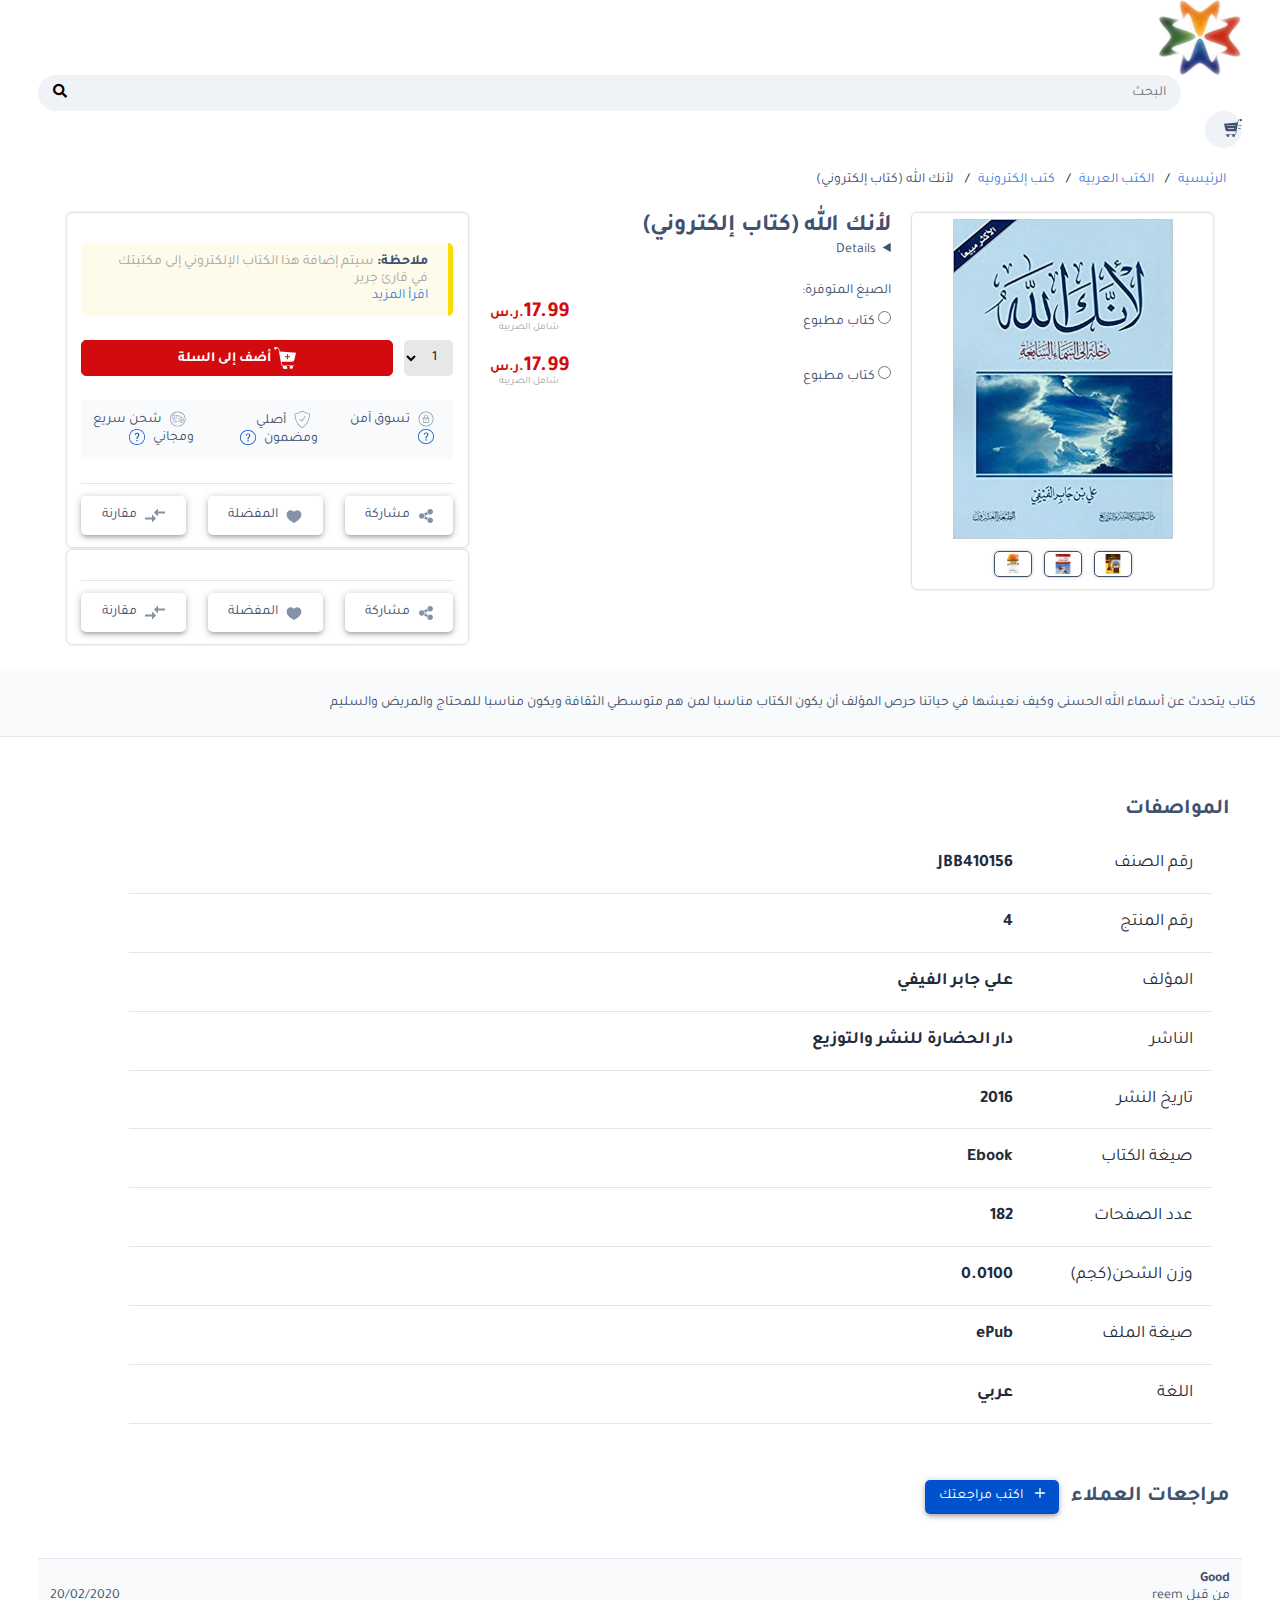
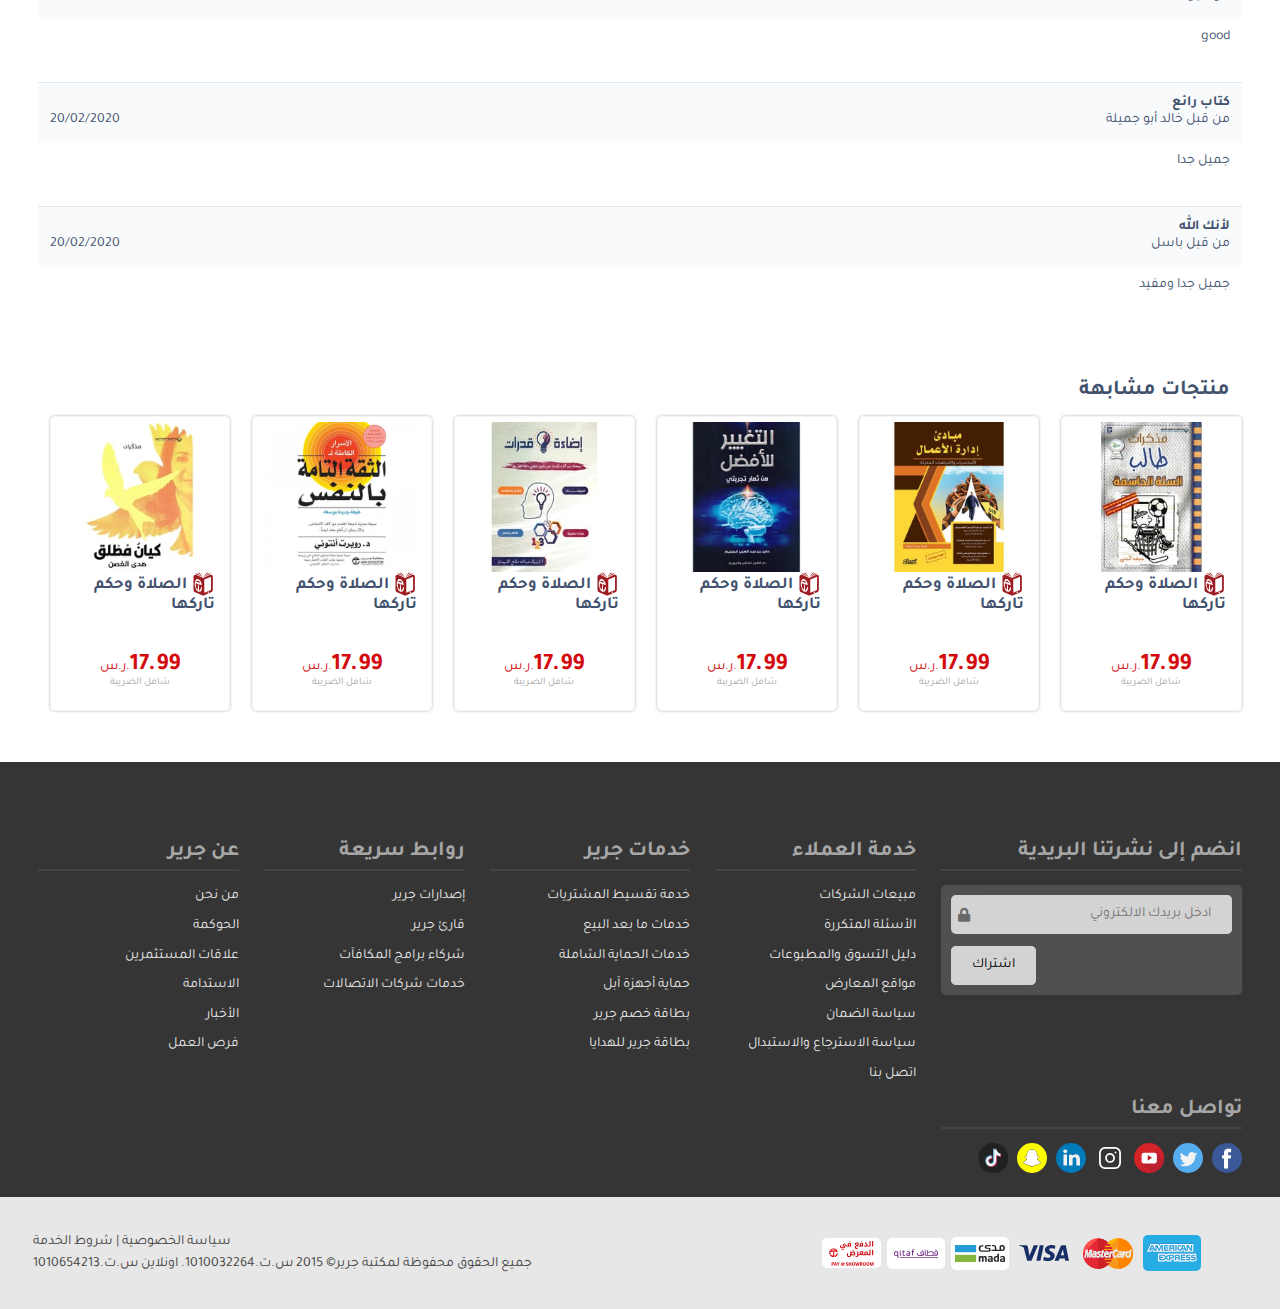
<file: pages/details.html>
<!DOCTYPE html>
<html dir="rtl" lang="ar">
	<head>
		<meta charset="UTF-8" />
		<meta http-equiv="X-UA-Compatible" content="IE=edge" />
		<meta name="viewport" content="width=device-width, initial-scale=1.0" />
		<title>Details | التفاصيل</title>
		<link rel="stylesheet" href="../css/style.css" />
		<link rel="stylesheet" href="../css/all.min.css">
		<base href="../" />
	</head>
	<body>
		<header>
			<div class="main-nav" id="main-nav">
				<div class="container">
					<ul class="row align-content-center justify-content-space-between">
						<li class="menubar-li">
							<a
								href="javascript:void(0);"
								class="menubar-icon"
								onclick="menubarFunc()"
							>
								<i class="fa fa-bars"></i>
							</a>
						</li>
						<li>
							<img src="imgs/register.svg" />
							<b>
								<span onclick="openModal('signup-login-modal', 'loginForm')">
									ادخل لحسابك
								</span>
								أو
								<span onclick="openModal('signup-login-modal', 'signupForm')">
									سجل الآن
								</span>
							</b>
						</li>
						<li>
							<a href="#">
								<img src="imgs/main.svg" />
								الرئيسية
							</a>
						</li>
						<li>
							<a href="#">
								<img src="imgs/who.svg" />
								من نحن
							</a>
						</li>
						<li>
							<a href="#">
								<img src="imgs/warranty.svg" />
								اتصل بنا
							</a>
						</li>
						<li>
							<a href="#">
								<img src="imgs/help.svg" />
								المساعدة
							</a>
						</li>
						<li>
							<a href="#">
								<img src="imgs/privacy.svg" />
								سياسة الخصوصية
							</a>
						</li>
						<li>
							<a href="#">
								<img src="imgs/saudi.svg" />
								YER اليمن
							</a>
						</li>
						<li class="change-language">
							<a href="#">
								<span>English</span>
								<img src="imgs/language.svg" />
							</a>
						</li>
					</ul>
				</div>
			</div>
			<!-- Modal -->
			<div id="signup-login-modal" class="modal">
				<div
					id="signup-login-modal-content"
					class="modal-content col-xs-9 col-sm-8 col-md-6 col-lg-4"
				></div>
			</div>
			<div class="top-header">
				<div class="container">
					<div class="grid">
						<a href="index.html" class="logo">
							<img src="imgs/logo.png" alt="" />
						</a>
						<form action="" class="d-flex justify-content-space-between">
							<label for="header_search"></label>
							<input
								onkeyup="search_book()"
								id="header_search"
								type="search"
								name="header_search"
								placeholder="البحث"
								class="w-100"
							/>
							<button type="submit" name="header_search_submit">
								<i class="fas fa-search"></i>
							</button>
						</form>
						<a class="cart-btn link" href="pages/cart.html">
							<img src="imgs/cart.svg" />
							<span class="cart-quantity" id="cart-quantity">0</span>
						</a>
					</div>
				</div>
			</div>
		</header>
		<section class="details-section mb-2">
			<div class="container">
				<ul class="breadcrumb d-flex">
					<li><a href="#">الرئيسية</a></li>
					<li><a href="#">الكتب العربية</a></li>
					<li><a href="#">كتب إلكترونية</a></li>
					<li>لأنك الله (كتاب إلكتروني)</li>
				</ul>
				<div class="row g-20 justify-content-center align-items-flex-start">
					<div class="col-xs-12 col-sm-5 col-md-3 item-images">
						<img
							src="imgs/books/book1.jpg"
							alt="item"
							onclick="openModal('slideShowModal')"
						/>
						<ul class="other-images d-flex justify-content-center g-10 my-1">
							<li>
								<img src="imgs/books/book3.jpg" alt="item-part" width="20" />
							</li>
							<li>
								<img src="imgs/books/book5.jpg" alt="item-part" width="20" />
							</li>
							<li>
								<img src="imgs/books/book6.jpg" alt="item-part" width="20" />
							</li>
						</ul>
						<div id="slideShowModal" class="modal">
							<div
								id="slideShowModal-content"
								class="modal-content col-xs-9 col-sm-8 col-md-6 col-lg-4"
							>
								<span class="close-btn" onclick="closeModal('slideShowModal')"
									>&times;</span
								>
								<div class="gallery">
									<div class="gallery-container slider">
										<img
											class="gallery-item slider-item"
											src="imgs/books/book3.jpg"
											data-index="3"
										/>
										<img
											class="gallery-item slider-item"
											src="imgs/books/book5.jpg"
											data-index="5"
										/>
										<img
											class="gallery-item slider-item"
											src="imgs/books/book6.jpg"
											data-index="6"
										/>
									</div>
									<a id="arrow-left" onclick="plusSlides(1)">❯</a>
									<a id="arrow-right" onclick="plusSlides(-1)">❮</a>
								</div>
								<ul class="dots d-flex justify-content-center g-10 my-1">
									<li class="indicator" onclick="currentSlide(2)">
										<img
											src="imgs/books/book3.jpg"
											alt="item-part"
											width="20"
										/>
									</li>
									<li class="indicator" onclick="currentSlide(4)">
										<img
											src="imgs/books/book5.jpg"
											alt="item-part"
											width="20"
										/>
									</li>
									<li class="indicator" onclick="currentSlide(5)">
										<img
											src="imgs/books/book6.jpg"
											alt="item-part"
											width="20"
										/>
									</li>
								</ul>
							</div>
						</div>
					</div>
					<div class="col-xs-12 col-sm-6 col-md-4 item-details">
						<span class="h3">لأنك الله (كتاب إلكتروني)</span>
						<details>
							<div class="price text-align-center w-fit-content">
								<p class="h2">17.99<span>.ر.س</span></p>
								<span class="include-tax">شامل الضريبة</span>
							</div>
							<div class="other-details light" style="text-align: left">
								<span dir="ltr">Each:وحدة البيع</span>
								<br /><span class="number-reviews">
									<ul class="inline-flex justify-content-flex-end">
										<li>
											<img src="imgs/reviews.svg" alt="icon" width="20" />
										</li>
										<li>
											<img src="imgs/reviews.svg" alt="icon" width="20" />
										</li>
										<li>
											<img src="imgs/reviews.svg" alt="icon" width="20" />
										</li>
										<li>
											<img src="imgs/reviews.svg" alt="icon" width="20" />
										</li>
										<li>
											<img src="imgs/reviews.svg" alt="icon" width="20" />
										</li>
									</ul>
									(15 المراجعات)
								</span>
								<p dir="rtl">رقم الصنف <b>JBB410156</b> رقم المنتج <b>4</b></p>
							</div>
						</details>
						<div class="available-format mt-2">
							<span>الصيغ المتوفرة: </span>
							<ul class="flex-col g-10">
								<li
									class="d-flex justify-content-space-between align-items-center"
								>
									<div>
										<input type="radio" name="format" id="e-format" />
										<label for="e-format">كتاب مطبوع</label>
									</div>
									<div class="price text-align-center w-fit-content">
										<p class="h4">17.99<span>.ر.س</span></p>
										<span class="include-tax">شامل الضريبة</span>
									</div>
								</li>
								<li
									class="d-flex justify-content-space-between align-items-center"
								>
									<div class="">
										<input type="radio" name="format" id="p-format" />
										<label for="p-format">كتاب مطبوع</label>
									</div>
									<div class="price text-align-center w-fit-content">
										<p class="h4">17.99<span>.ر.س</span></p>
										<span class="include-tax">شامل الضريبة</span>
									</div>
								</li>
							</ul>
						</div>
					</div>
					<div class="col-xs-12 col-sm-6 col-md-4 item-options">
						<div class="part-one">
							<div class="my-2">
								<blockquote class="blockquote my-1">
									<p>
										<b>ملاحظة:</b>
										سيتم إضافة هذا الكتاب الإلكتروني إلى مكتبتك في قارئ جرير
									</p>
									<span>
										<a href="#">اقرأ المزيد</a>
									</span>
								</blockquote>
							</div>
							<div class="d-flex g-10 my-2">
								<select name="product_qty" id="product-qty" class="round-5">
									<option value="1">1</option>
								</select>
								<button class="btn danger-btn f-auto round-5 js-cart">
									<img src="imgs/addProduct.svg" /> أضف إلى السلة
								</button>
							</div>
							<ul class="d-flex option-tool">
								<li>
									<img src="imgs/opacity-lock.svg" />تسوق آمن<img
										src="imgs/question.svg"
										alt="que icon"
									/>
								</li>
								<li>
									<img src="imgs/opacity-garrantee.svg" alt="" />أصلي ومضمون<img
										src="imgs/question.svg"
										alt="que icon"
									/>
								</li>
								<li>
									<img src="imgs/opacity-tranform.svg" alt="" />شحن سريع
									ومجاني<img src="imgs/question.svg" alt="que icon" />
								</li>
							</ul>
							<ul
								class="option-buttons d-flex g-20 justify-content-space-between mt-2 py-1"
							>
								<li><img src="imgs/share.svg" alt="share icon" />مشاركة</li>
								<li><img src="imgs/love.svg" alt="love icon" />المفضلة</li>
								<li>
									<img src="imgs/compare.svg" alt="compare icon" /> مقارنة
								</li>
							</ul>
						</div>
						<div class="part-two">
							<ul
								class="option-buttons d-flex g-20 justify-content-space-between mt-2 py-1"
							>
								<li><img src="imgs/share.svg" alt="share icon" />مشاركة</li>
								<li><img src="imgs/love.svg" alt="love icon" />المفضلة</li>
								<li>
									<img src="imgs/compare.svg" alt="compare icon" /> مقارنة
								</li>
							</ul>
						</div>
					</div>
				</div>
			</div>
			<div class="row my-2 py-2 px-2 brief">
				<p>
					كتاب يتحدث عن أسماء الله الحسنى وكيف نعيشها في حياتنا حرص المؤلف أن
					يكون الكتاب مناسبا لمن هم متوسطي الثقافة ويكون مناسبا للمحتاج والمريض
					والسليم
				</p>
			</div>
			<div class="container spec py-2">
				<div class="h4 title d-block p-1">المواصفات</div>
				<div class="table">
					<div class="tr">
						<div class="td">رقم الصنف</div>
						<div class="td">JBB410156</div>
					</div>
					<div class="tr">
						<div class="td">رقم المنتج</div>
						<div class="td">4</div>
					</div>
					<div class="tr">
						<div class="td">المؤلف</div>
						<div class="td">علي جابر الفيفي</div>
					</div>
					<div class="tr">
						<div class="td">الناشر</div>
						<div class="td">دار الحضارة للنشر والتوزيع</div>
					</div>
					<div class="tr">
						<div class="td">تاريخ النشر</div>
						<div class="td">2016</div>
					</div>
					<div class="tr">
						<div class="td">صيغة الكتاب</div>
						<div class="td">Ebook</div>
					</div>
					<div class="tr">
						<div class="td">عدد الصفحات</div>
						<div class="td">182</div>
					</div>
					<div class="tr">
						<div class="td">وزن الشحن(كجم)</div>
						<div class="td">0.0100</div>
					</div>
					<div class="tr">
						<div class="td">صيغة الملف</div>
						<div class="td">ePub</div>
					</div>
					<div class="tr">
						<div class="td">اللغة</div>
						<div class="td">عربي</div>
					</div>
				</div>
			</div>
			<div class="container item-reviews py-2">
				<div class="d-flex mb-2 align-items-center">
					<span class="h4 d-block p-1">مراجعات العملاء</span>
					<button class="round-5">
						<img src="imgs/plus.svg" alt="plus" /> اكتب مراجعتك
					</button>
				</div>
				<div class="row">
					<div class="my-1 f-100">
						<div class="review p-1">
							<div class="book-name"><b>Good</b></div>
							<div class="author-name d-flex justify-content-space-between">
								<div>من قبل reem</div>
								<div>20/02/2020</div>
							</div>
						</div>
						<div class="review-reply p-1">good</div>
					</div>
					<div class="my-1 f-100">
						<div class="review p-1">
							<div class="book-name"><b>كتاب رائع</b></div>
							<div class="author-name d-flex justify-content-space-between">
								<div>من قبل خالد أبو جميلة</div>
								<div>20/02/2020</div>
							</div>
						</div>
						<div class="review-reply p-1">جميل جدا</div>
					</div>
					<div class="my-1 f-100">
						<div class="review p-1">
							<div class="book-name"><b>لأنك الله</b></div>
							<div class="author-name d-flex justify-content-space-between">
								<div>من قبل باسل</div>
								<div>20/02/2020</div>
							</div>
						</div>
						<div class="review-reply p-1">جميل جدا ومفيد</div>
					</div>
				</div>
			</div>
			<div class="container item-semilars py-2">
				<div class="h4 title d-block p-1">منتجات مشابهة</div>
				<div class="row g-20">
					<div class="item-semilar p-1">
						<div>
							<a href="pages/details.html" class="link">
								<img src="imgs/books/book9.jpg" alt="" width="100%" />
							</a>
							<h5>
								<img src="imgs/redBook.svg" alt="" />
								الصلاة وحكم تاركها
							</h5>
						</div>
						<p class="price mt-3 mb-1 text-align-center">
							<span class="h3">17.99</span>.ر.س
							<br />
							<span class="include-tax">شامل الضريبة</span>
						</p>
					</div>
					<div class="item-semilar">
						<div>
							<a href="pages/details.html" class="link">
								<img src="imgs/books/book3.jpg" alt="" width="100%" />
							</a>
							<h5>
								<img src="imgs/redBook.svg" alt="" />
								الصلاة وحكم تاركها
							</h5>
						</div>
						<p class="price mt-3 mb-1 text-align-center">
							<span class="h3">17.99</span>.ر.س
							<br />
							<span class="include-tax">شامل الضريبة</span>
						</p>
					</div>
					<div class="item-semilar">
						<div>
							<a href="pages/details.html" class="link">
								<img src="imgs/books/book2.jpg" alt="" width="100%" />
							</a>
							<h5>
								<img src="imgs/redBook.svg" alt="" />
								الصلاة وحكم تاركها
							</h5>
						</div>
						<p class="price mt-3 mb-1 text-align-center">
							<span class="h3">17.99</span>.ر.س
							<br />
							<span class="include-tax">شامل الضريبة</span>
						</p>
					</div>
					<div class="item-semilar">
						<div>
							<a href="pages/details.html" class="link">
								<img src="imgs/books/book10.jpg" alt="" width="100%" />
							</a>
							<h5>
								<img src="imgs/redBook.svg" alt="" />
								الصلاة وحكم تاركها
							</h5>
						</div>
						<p class="price mt-3 mb-1 text-align-center">
							<span class="h3">17.99</span>.ر.س
							<br />
							<span class="include-tax">شامل الضريبة</span>
						</p>
					</div>
					<div class="item-semilar">
						<div>
							<a href="pages/details.html" class="link">
								<img src="imgs/books/book6.jpg" alt="" width="100%" />
							</a>
							<h5>
								<img src="imgs/redBook.svg" alt="" />
								الصلاة وحكم تاركها
							</h5>
						</div>
						<p class="price mt-3 mb-1 text-align-center">
							<span class="h3">17.99</span>.ر.س
							<br />
							<span class="include-tax">شامل الضريبة</span>
						</p>
					</div>
					<div class="item-semilar">
						<div>
							<a href="pages/details.html" class="link">
								<img src="imgs/books/book4.jpg" alt="" width="100%" />
							</a>
							<h5>
								<img src="imgs/redBook.svg" alt="" />
								الصلاة وحكم تاركها
							</h5>
						</div>
						<p class="price mt-3 mb-1 text-align-center">
							<span class="h3">17.99</span>.ر.س
							<br />
							<span class="include-tax">شامل الضريبة</span>
						</p>
					</div>
				</div>
			</div>
		</section>
		<footer class="mt-2">
			<div class="container mb-2">
				<div class="flex-col md-dir-row justify-content-space-between">
					<div class="col-md-5 col-lg-3 mb-3">
						<h4 class="subscribe d-md-block">انضم إلى نشرتنا البريدية</h4>
						<form action="" class="col-flex g-10">
							<div class="form-control email">
								<label for="subscribe"></label>
								<input
									id="subscribe"
									type="email"
									name="subscribe"
									placeholder="ادخل بريدك الالكتروني"
									class="w-100"
								/>
								<i class="fa fa-lock"></i>
							</div>
							<div class="form-control ms-auto w-fit-content mt-1">
								<input type="submit" value="اشتراك" />
							</div>
						</form>
					</div>
					<div class="col-md-3 col-lg-2">
						<h4>خدمة العملاء</h4>
						<ul class="d-md-block">
							<li>
								<a href="#">مبيعات الشركات</a>
							</li>
							<li>
								<a href="#">الأسئلة المتكررة</a>
							</li>
							<li>
								<a href="#">دليل التسوق والمطبوعات</a>
							</li>
							<li>
								<a href="#">مواقع المعارض</a>
							</li>
							<li>
								<a href="#">سياسة الضمان</a>
							</li>
							<li>
								<a href="#">سياسة الاسترجاع والاستبدال</a>
							</li>
							<li>
								<a href="#">اتصل بنا</a>
							</li>
						</ul>
					</div>
					<div class="col-md-3 col-lg-2">
						<h4>خدمات جرير</h4>
						<ul class="d-md-block">
							<li>
								<a href="#">خدمة تقسيط المشتريات</a>
							</li>
							<li>
								<a href="#">خدمات ما بعد البيع</a>
							</li>
							<li>
								<a href="#">خدمات الحماية الشاملة</a>
							</li>
							<li>
								<a href="#">حماية أجهزة آبل</a>
							</li>
							<li>
								<a href="#">بطاقة خصم جرير</a>
							</li>
							<li>
								<a href="#">بطاقة جرير للهدايا</a>
							</li>
						</ul>
					</div>
					<div class="col-md-3 col-lg-2">
						<h4>روابط سريعة</h4>
						<ul class="d-md-block">
							<li>
								<a href="#">إصدارات جرير</a>
							</li>
							<li>
								<a href="#">قارئ جرير</a>
							</li>
							<li>
								<a href="#">شركاء برامج المكافآت</a>
							</li>
							<li>
								<a href="#">خدمات شركات الاتصالات</a>
							</li>
						</ul>
					</div>
					<div class="col-md-3 col-lg-2">
						<h4>عن جرير</h4>
						<ul class="d-md-block">
							<li>
								<a href="#">من نحن</a>
							</li>
							<li>
								<a href="#">الحوكمة</a>
							</li>
							<li>
								<a href="#">علاقات المستثمرين</a>
							</li>
							<li>
								<a href="#">الاستدامة</a>
							</li>
							<li>
								<a href="#">الأخبار</a>
							</li>
							<li>
								<a href="#">فرص العمل</a>
							</li>
						</ul>
					</div>
					<div class="col-md-3 col-lg-3">
						<h4>تواصل معنا</h4>
						<div
							class="social-media d-flex justify-content-space-between md-justify-content-flex-start"
						>
							<a href="#" class="social-icon">
								<img src="imgs/socialMedia/facebook.svg" />
							</a>
							<a href="#" class="social-icon">
								<img src="imgs/socialMedia/twitter.svg" />
							</a>
							<a href="#" class="social-icon">
								<img src="imgs/socialMedia/youtube.svg" />
							</a>
							<a href="#" class="social-icon">
								<img src="imgs/socialMedia/instagram.svg" />
							</a>
							<a href="#" class="social-icon">
								<img src="imgs/socialMedia/linkedin.svg" />
							</a>
							<a href="#" class="social-icon">
								<img src="imgs/socialMedia/snapshat.svg" />
							</a>
							<a href="#" class="social-icon">
								<img src="imgs/socialMedia/music.svg" />
							</a>
						</div>
					</div>
				</div>
			</div>
			<div
				class="row bottom-footer lg-justify-content-space-between align-items-center"
			>
				<div class="payment-method d-inline-block md-mr-3">
					<img
						src="imgs/paymentMethods/americanExpress.svg"
						alt=""
						style="background-color: #27ade4"
					/>
					<img src="imgs/paymentMethods/masterCard.svg" alt="" />
					<img src="imgs/paymentMethods/visa.svg" alt="" />
					<img
						src="imgs/paymentMethods/mada.svg"
						alt=""
						style="background-color: #fff; padding-block: 8px"
					/>
					<img
						src="imgs/paymentMethods/qitaf.svg"
						alt=""
						style="background-color: #fff"
					/>
					<img
						src="imgs/paymentMethods/payInShop.svg"
						alt=""
						style="background-color: #fff"
					/>
				</div>
				<div class="copyright">
					<p class="lg-text-align-end">
						<a href="#">سياسة الخصوصية</a>
						|
						<a href="#">شروط الخدمة</a>
						<br />
						جميع الحقوق محفوظة لمكتبة جرير&copy; 2015 س.ت.1010032264. اونلاين
						س.ت.1010654213
					</p>
				</div>
			</div>
		</footer>
		<script src="js/cart.js"></script>
		<script src="js/modals.js"></script>
		<script src="js/radomAdvertisment.js"></script>
		<script src="js/slider.js"></script>
		<script src="js/search.js"></script>
		<script src="js/changeLang.js"></script>
		<script src="js/menuBar.js"></script>
		<script src="js/counterDown.js"></script>
	</body>
	<!-- <script src="https://kit.fontawesome.com/0258162a56.js" crossorigin="anonymous"></script> -->
</html>
</file>
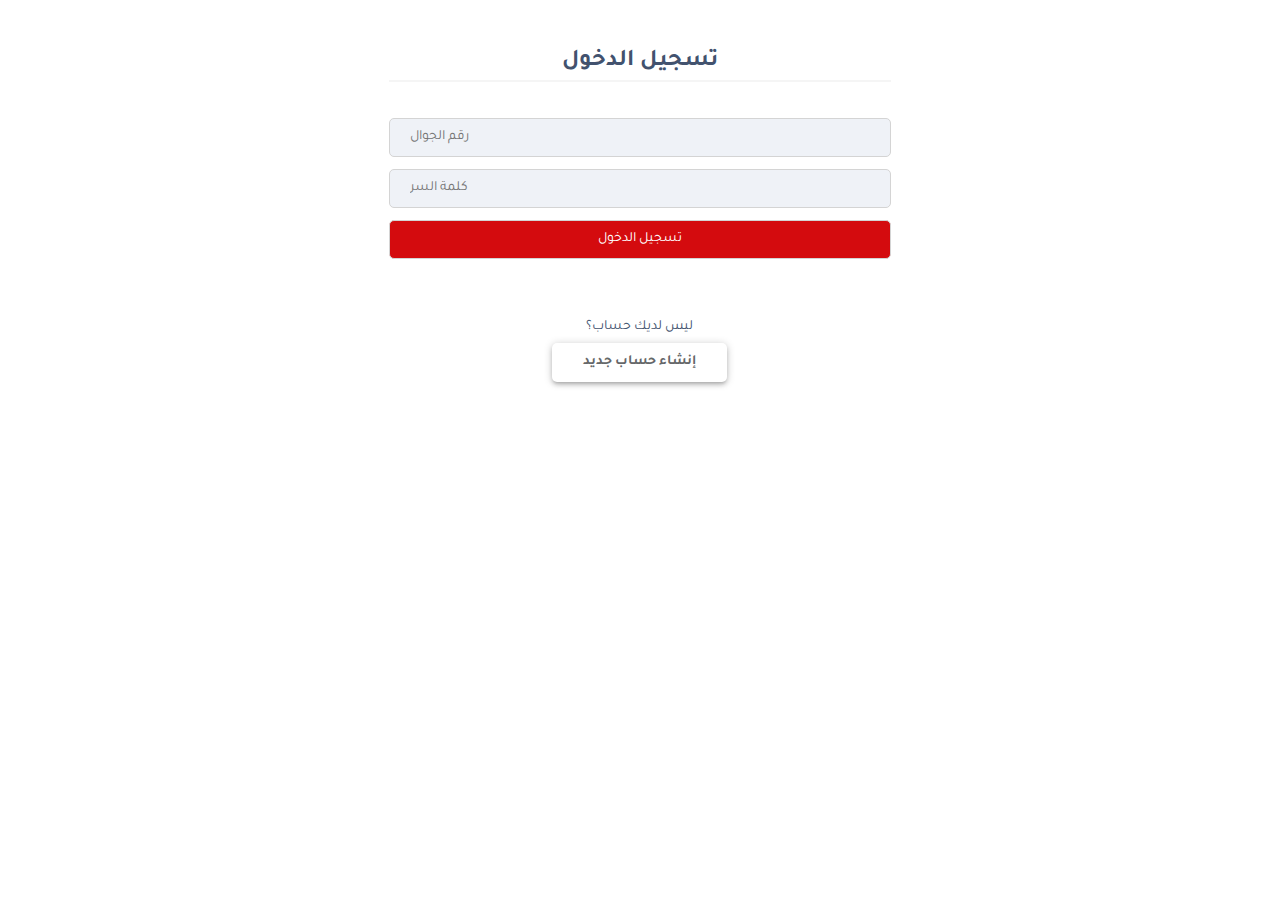
<file: pages/login.html>
<!DOCTYPE html>
<html lang="en">
<head>
    <meta charset="UTF-8">
    <meta http-equiv="X-UA-Compatible" content="IE=edge">
    <meta name="viewport" content="width=device-width, initial-scale=1.0">
    <link rel="stylesheet" href="../css/style.css">
	<link rel="stylesheet" href="../css/all.min.css">
    <title>Login</title>
</head>
<body>
	<div class="login-form container py-2">
		<div class="row justify-content-center">
			<div class="col-sm-12 col-md-5">
				<h2 class="h3 my-2 text-align-center">تسجيل الدخول</h2>
				<form action="" class="flex-col">
					<div class="form-control mt-1">
						<label for="emailOrMobile"></label>
						<input id="emailOrMobile" type="text" name="emailOrMobile" placeholder="رقم الجوال" />
					</div>
					<div class="form-control mt-1">
						<label for="password"></label>
						<input id="password" type="password" name="password" placeholder="كلمة السر" />
					</div>
					<div class="form-control mt-1">
						<input type="submit" class="text-align-center w-100" value="تسجيل الدخول" />
					</div>
				</form>
				<div class="have-account text-align-center pb-2">
					<p>ليس لديك حساب؟</p>
					<button class="btn" onclick="signup()">إنشاء حساب جديد</button>
				</div>
			</div>
		</div>
	</div>
</body>
</html>
</file>
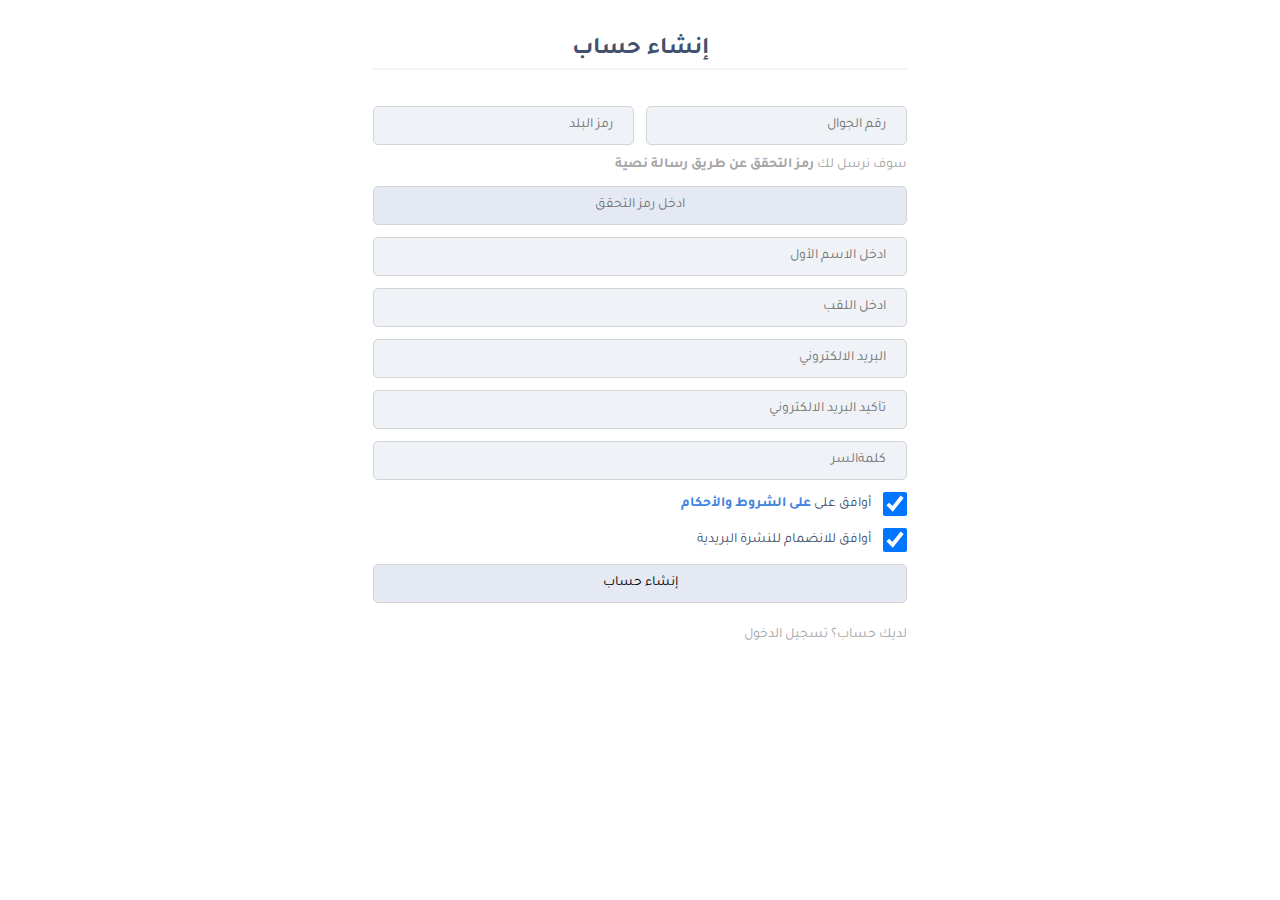
<file: pages/signup.html>
<!DOCTYPE html>
<html dir="rtl" lang="en">
	<head>
		<meta charset="UTF-8" />
		<meta http-equiv="X-UA-Compatible" content="IE=edge" />
		<meta name="viewport" content="width=device-width, initial-scale=1.0" />
		<title>SignUp</title>
		<link rel="stylesheet" href="../css/style.css" />
		<link rel="stylesheet" href="../css/all.min.css">
	</head>

	<body>
		<div class="signup-form py-1">
			<div class="row justify-content-center">
				<div class="col-xs-12 col-sm-12 col-md-5">
					<h2 class="h3 my-2 text-align-center">إنشاء حساب</h2>
					<form action="" class="flex-col">
						<div class="form-control mt-1">
							<label for="mobileNo"></label>
							<input
								id="mobileNo"
								type="number"
								name="mobileNo"
								placeholder="رقم الجوال"
								class="me-auto"
							/>
							<label for="countryCode"></label>
							<input
								id="countryCode"
								type="text"
								name="countryCode"
								placeholder="رمز البلد"
								class="f-grow-1 mr-1"
							/>
						</div>
						<p class="mt-1">
							سوف نرسل لك
							<b>رمز التحقق عن طريق رسالة نصية</b>
						</p>
						<div class="form-control mt-1">
							<label for="confirmCode"></label>
							<input
								id="confirmCode"
								type="text"
								name="confirmCode"
								placeholder="ادخل رمز التحقق"
							/>
						</div>
						<div class="form-control mt-1">
							<label for="firstName"></label>
							<input
								id="firstName"
								type="text"
								name="firstName"
								placeholder="ادخل الاسم الأول"
							/>
						</div>
						<div class="form-control mt-1">
							<label for="lastName"></label>
							<input
								id="lastName"
								type="text"
								name="lastName"
								placeholder="ادخل اللقب"
							/>
						</div>
						<div class="form-control mt-1">
							<label for="email1"></label>
							<input
								id="email1"
								type="email"
								name="email1"
								placeholder="البريد الالكتروني"
							/>
						</div>
						<div class="form-control mt-1">
							<label for="email2"></label>
							<input
								id="email2"
								type="email"
								name="email2"
								placeholder="تأكيد البريد الالكتروني"
							/>
						</div>
						<div class="form-control mt-1">
							<label for="password"></label>
							<input
								id="password"
								type="password"
								name="password"
								placeholder="كلمةالسر"
							/>
						</div>
						<div class="form-control mt-1">
							<input id="cbx-privacy" type="checkbox" checked />
							<label for="cbx-privacy"></label>
							<span class="pr-1">
								أوافق على
								<a
									href="https://www.jarir.com/terms_and_conditions"
									target="_blank"
								>
									<b>على الشروط والأحكام</b>
								</a>
							</span>
						</div>
						<div class="form-control mt-1">
							<input id="cbx-subscribe" type="checkbox" checked />
							<label class="cbx" for="cbx-subscribe"></label>
							<span class="pr-1"> أوافق للانضمام للنشرة البريدية</span>
						</div>
						<div class="form-control mt-1">
							<input
								type="submit"
								class="w-100 text-align-center"
								value="إنشاء حساب"
							/>
						</div>
					</form>
					<p class="text-align-center my-2">
						لديك حساب؟
						<span id="needLogin2" onclick="login()" class="link"
							>تسجيل الدخول</span
						>
					</p>
				</div>
			</div>
		</div>
	</body>
</html>
</file>
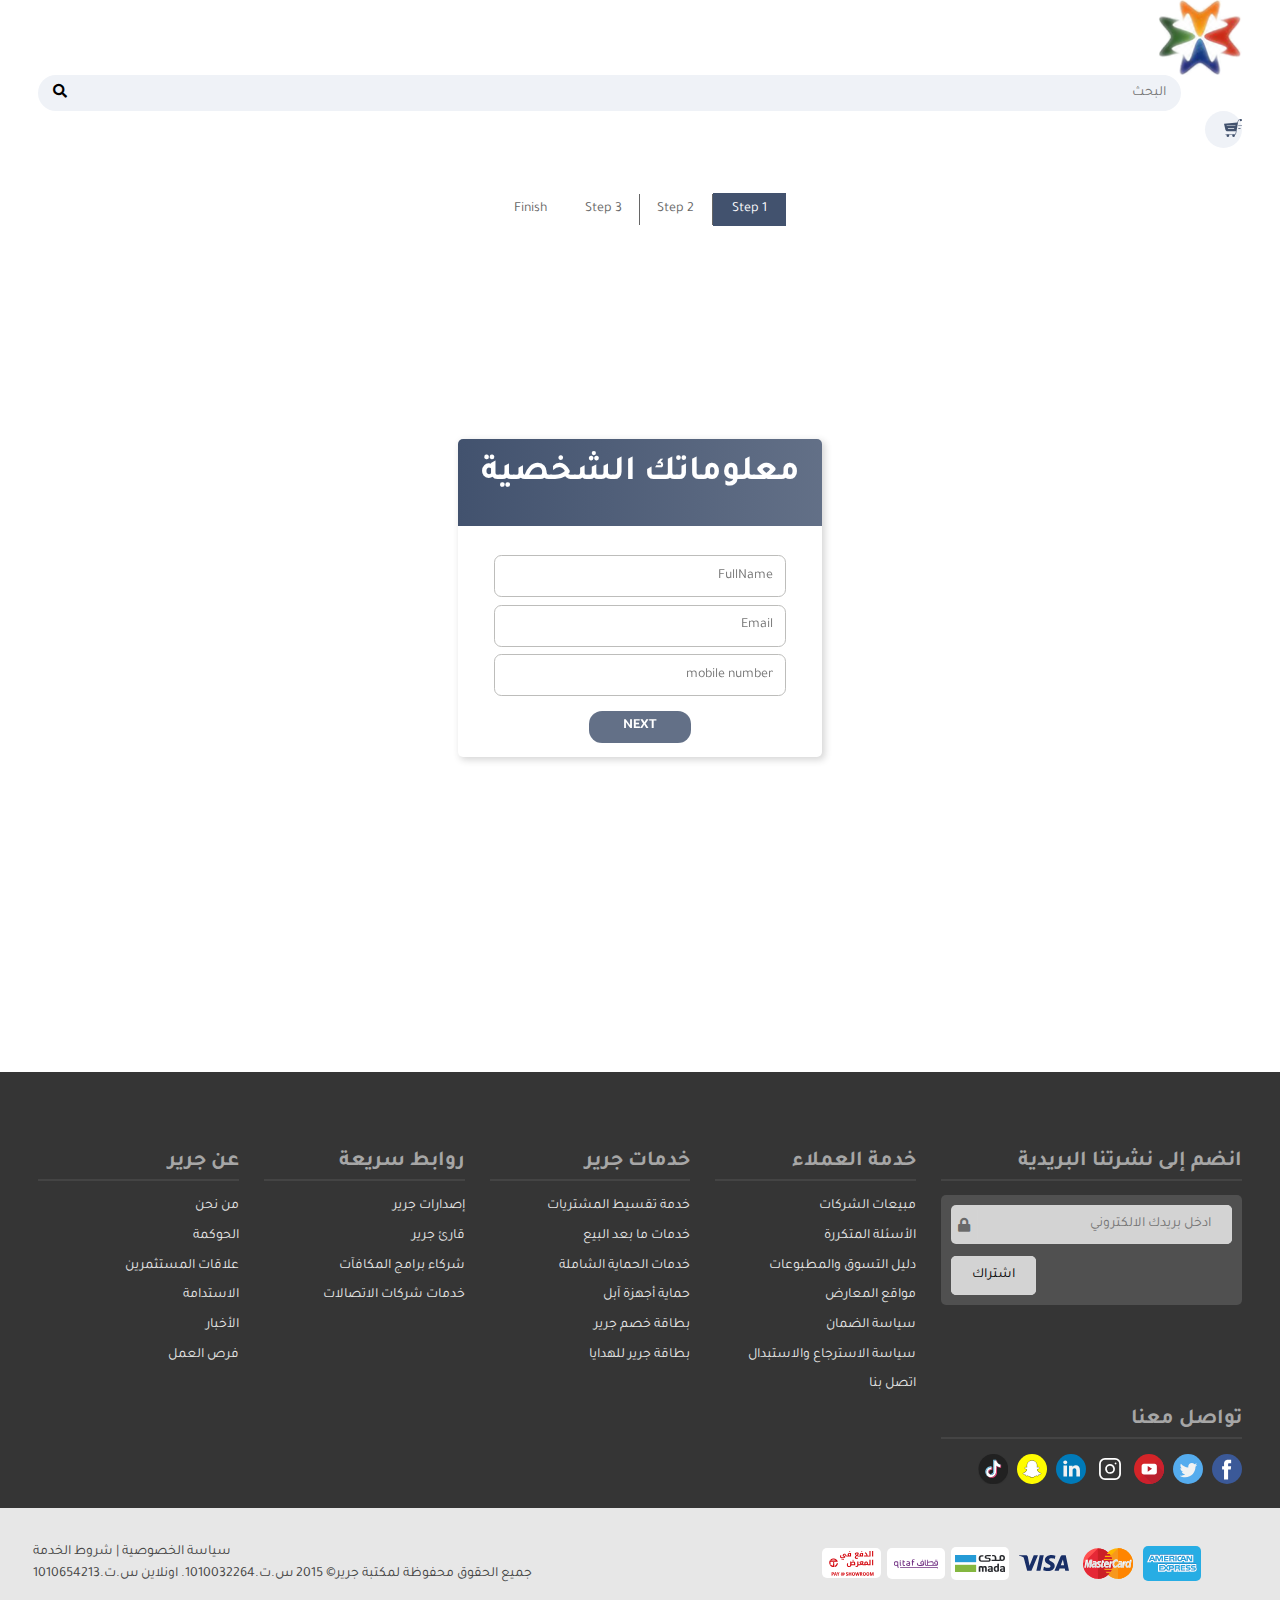
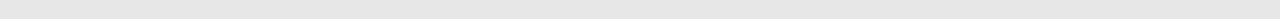
<file: pages/stepper.html>
<!DOCTYPE html>
<html dir="rtl" lang="ar">
	<head>
		<meta charset="UTF-8" />
		<meta http-equiv="X-UA-Compatible" content="IE=edge" />
		<meta name="viewport" content="width=device-width, initial-scale=1.0" />
		<title>Cart | السلة</title>
		<link rel="stylesheet" href="../css/style.css" />
		<link rel="stylesheet" href="../css/all.min.css">
		<base href="../" />
	</head>
	<body>
		<header>
			<div class="main-nav" id="main-nav">
				<div class="container">
					<ul class="row align-content-center justify-content-space-between">
						<li class="menubar-li">
							<a
								href="javascript:void(0);"
								class="menubar-icon"
								onclick="menubarFunc()"
							>
								<i class="fa fa-bars"></i>
							</a>
						</li>
						<li>
							<img src="imgs/register.svg" />
							<b>
								<span onclick="openModal('signup-login-modal', 'loginForm')">
									ادخل لحسابك
								</span>
								أو
								<span onclick="openModal('signup-login-modal', 'signupForm')">
									سجل الآن
								</span>
							</b>
						</li>
						<li>
							<a href="#">
								<img src="imgs/main.svg" />
								الرئيسية
							</a>
						</li>
						<li>
							<a href="#">
								<img src="imgs/who.svg" />
								من نحن
							</a>
						</li>
						<li>
							<a href="#">
								<img src="imgs/warranty.svg" />
								اتصل بنا
							</a>
						</li>
						<li>
							<a href="#">
								<img src="imgs/help.svg" />
								المساعدة
							</a>
						</li>
						<li>
							<a href="#">
								<img src="imgs/privacy.svg" />
								سياسة الخصوصية
							</a>
						</li>
						<li>
							<a href="#">
								<img src="imgs/saudi.svg" />
								YER اليمن
							</a>
						</li>
						<li class="change-language">
							<a href="#">
								<span>English</span>
								<img src="imgs/language.svg" />
							</a>
						</li>
					</ul>
				</div>
			</div>
			<!-- Modal -->
			<div id="signup-login-modal" class="modal">
				<div
					id="signup-login-modal-content"
					class="modal-content col-xs-9 col-sm-8 col-md-6 col-lg-4"
				></div>
			</div>
			<div class="top-header">
				<div class="container">
					<div class="grid">
						<a href="index.html" class="logo">
							<img src="imgs/logo.png" alt="" />
						</a>
						<form action="" class="d-flex justify-content-space-between">
							<label for="header_search"></label>
							<input
								onkeyup="search_book()"
								id="header_search"
								type="search"
								name="header_search"
								placeholder="البحث"
								class="w-100"
							/>
							<button type="submit" name="header_search_submit">
								<i class="fas fa-search"></i>
							</button>
						</form>
						<a class="cart-btn link" href="pages/cart.html">
							<img src="imgs/cart.svg" />
							<span class="cart-quantity" id="cart-quantity">0</span>
						</a>
					</div>
				</div>
			</div>
		</header>
		<main class="checkout">
			<div class="stepper">
				<div class="step--1 step-active">Step 1</div>
				<div class="step--2">Step 2</div>
				<div class="step--3">Step 3</div>
				<div class="step--4">Finish</div>
			</div>
			<form class="form form-active">
				<div class="form--header-container">
					<h1 class="form--header-title">معلوماتك الشخصية</h1>
				</div>
				<input type="text" placeholder="FullName" />
				<input type="text" placeholder="Email" />
				<input type="text" placeholder="mobile number" />
				<button class="form__btn" id="btn-1">Next</button>
			</form>
			<form class="form">
				<div class="form--header-container">
					<h1 class="form--header-title">منتجاتك</h1>
				</div>

				<div class="cart-item px-2 pt-2 mt-1">
					<div class="item-above d-flex">
						<div class="ml-1">
							<img src="imgs/books/book11.jpg" alt="user" width="40" />
						</div>
						<div class="item-details">
							<span class="h6">
								البداية والنهاية الجزء الأول (كتاب إلكتروني)
							</span>
							<br />
							<span class="subtitle">
								منتج قابل للخصم لحاملي بطاقة خصم مكتبة جرير
							</span>
							<div>
								<blockquote class="blockquote my-1">
									<p>
										<b>ملاحظة:</b>
										هذا المنتج رقمي وسيتم توصيله عبر البريد الإلكتروني
									</p>
									<span>
										<a href="#">كيفية الحصول على منتج?</a>
									</span>
								</blockquote>
							</div>
						</div>
					</div>
					<div class="item-bottom py-1">
						<span class="link">
							<i class="fa fa-close"></i>
							احذف
						</span>
					</div>
				</div>

				<button class="form__btn" id="btn-2-prev">Previous</button>
				<button class="form__btn" id="btn-2-next">Next</button>
			</form>
			<form class="form">
				<div class="form--header-container">
					<h1 class="form--header-title">طرق الدفع</h1>
				</div>
				<ul class="d-flex justify-content-space-between px-2">
					<li>
						<img
							src="imgs/paymentMethods/americanExpress.svg"
							alt=""
							width="40"
						/>
					</li>
					<li><img src="imgs/paymentMethods/mada.svg" alt="" width="40" /></li>
					<li><img src="imgs/paymentMethods/visa.svg" alt="" width="40" /></li>
					<li>
						<img src="imgs/paymentMethods/masterCard.svg" alt="" width="40" />
					</li>
					<li>
						<img src="imgs/paymentMethods/payInShop.svg" alt="" width="40" />
					</li>
					<li><img src="imgs/paymentMethods/qitaf.svg" alt="" width="40" /></li>
				</ul>
				<input type="text" placeholder="card number" />
				<input type="text" placeholder="expireDate" />
				<input type="text" placeholder="PIN" />
				<button class="form__btn" id="btn-3">Submit</button>
			</form>

			<div class="form--message"></div>
		</main>
		<footer class="mt-2">
			<div class="container mb-2">
				<div class="flex-col md-dir-row justify-content-space-between">
					<div class="col-md-5 col-lg-3 mb-3">
						<h4 class="subscribe d-md-block">انضم إلى نشرتنا البريدية</h4>
						<form action="" class="col-flex g-10">
							<div class="form-control email">
								<label for="subscribe"></label>
								<input
									id="subscribe"
									type="email"
									name="subscribe"
									placeholder="ادخل بريدك الالكتروني"
									class="w-100"
								/>
								<i class="fa fa-lock"></i>
							</div>
							<div class="form-control ms-auto w-fit-content mt-1">
								<input type="submit" value="اشتراك" />
							</div>
						</form>
					</div>
					<div class="col-md-3 col-lg-2">
						<h4>خدمة العملاء</h4>
						<ul class="d-md-block">
							<li>
								<a href="#">مبيعات الشركات</a>
							</li>
							<li>
								<a href="#">الأسئلة المتكررة</a>
							</li>
							<li>
								<a href="#">دليل التسوق والمطبوعات</a>
							</li>
							<li>
								<a href="#">مواقع المعارض</a>
							</li>
							<li>
								<a href="#">سياسة الضمان</a>
							</li>
							<li>
								<a href="#">سياسة الاسترجاع والاستبدال</a>
							</li>
							<li>
								<a href="#">اتصل بنا</a>
							</li>
						</ul>
					</div>
					<div class="col-md-3 col-lg-2">
						<h4>خدمات جرير</h4>
						<ul class="d-md-block">
							<li>
								<a href="#">خدمة تقسيط المشتريات</a>
							</li>
							<li>
								<a href="#">خدمات ما بعد البيع</a>
							</li>
							<li>
								<a href="#">خدمات الحماية الشاملة</a>
							</li>
							<li>
								<a href="#">حماية أجهزة آبل</a>
							</li>
							<li>
								<a href="#">بطاقة خصم جرير</a>
							</li>
							<li>
								<a href="#">بطاقة جرير للهدايا</a>
							</li>
						</ul>
					</div>
					<div class="col-md-3 col-lg-2">
						<h4>روابط سريعة</h4>
						<ul class="d-md-block">
							<li>
								<a href="#">إصدارات جرير</a>
							</li>
							<li>
								<a href="#">قارئ جرير</a>
							</li>
							<li>
								<a href="#">شركاء برامج المكافآت</a>
							</li>
							<li>
								<a href="#">خدمات شركات الاتصالات</a>
							</li>
						</ul>
					</div>
					<div class="col-md-3 col-lg-2">
						<h4>عن جرير</h4>
						<ul class="d-md-block">
							<li>
								<a href="#">من نحن</a>
							</li>
							<li>
								<a href="#">الحوكمة</a>
							</li>
							<li>
								<a href="#">علاقات المستثمرين</a>
							</li>
							<li>
								<a href="#">الاستدامة</a>
							</li>
							<li>
								<a href="#">الأخبار</a>
							</li>
							<li>
								<a href="#">فرص العمل</a>
							</li>
						</ul>
					</div>
					<div class="col-md-3 col-lg-3">
						<h4>تواصل معنا</h4>
						<div
							class="social-media d-flex justify-content-space-between md-justify-content-flex-start"
						>
							<a href="#" class="social-icon">
								<img src="imgs/socialMedia/facebook.svg" />
							</a>
							<a href="#" class="social-icon">
								<img src="imgs/socialMedia/twitter.svg" />
							</a>
							<a href="#" class="social-icon">
								<img src="imgs/socialMedia/youtube.svg" />
							</a>
							<a href="#" class="social-icon">
								<img src="imgs/socialMedia/instagram.svg" />
							</a>
							<a href="#" class="social-icon">
								<img src="imgs/socialMedia/linkedin.svg" />
							</a>
							<a href="#" class="social-icon">
								<img src="imgs/socialMedia/snapshat.svg" />
							</a>
							<a href="#" class="social-icon">
								<img src="imgs/socialMedia/music.svg" />
							</a>
						</div>
					</div>
				</div>
			</div>
			<div
				class="row bottom-footer lg-justify-content-space-between align-items-center"
			>
				<div class="payment-method d-inline-block md-mr-3">
					<img
						src="imgs/paymentMethods/americanExpress.svg"
						alt=""
						style="background-color: #27ade4"
					/>
					<img src="imgs/paymentMethods/masterCard.svg" alt="" />
					<img src="imgs/paymentMethods/visa.svg" alt="" />
					<img
						src="imgs/paymentMethods/mada.svg"
						alt=""
						style="background-color: #fff; padding-block: 8px"
					/>
					<img
						src="imgs/paymentMethods/qitaf.svg"
						alt=""
						style="background-color: #fff"
					/>
					<img
						src="imgs/paymentMethods/payInShop.svg"
						alt=""
						style="background-color: #fff"
					/>
				</div>
				<div class="copyright">
					<p class="lg-text-align-end">
						<a href="#">سياسة الخصوصية</a>
						|
						<a href="#">شروط الخدمة</a>
						<br />
						جميع الحقوق محفوظة لمكتبة جرير&copy; 2015 س.ت.1010032264. اونلاين
						س.ت.1010654213
					</p>
				</div>
			</div>
		</footer>
		<script src="js/cart.js"></script>
		<script src="js/modals.js"></script>
		<script src="js/radomAdvertisment.js"></script>
		<script src="js/slider.js"></script>
		<script src="js/search.js"></script>
		<script src="js/changeLang.js"></script>
		<script src="js/menuBar.js"></script>
		<script src="js/counterDown.js"></script>
		<script src="js/formPopup.js"></script>
	</body>
</html>
</file>
<file: css/style.css>
@import url('https://fonts.googleapis.com/css2?family=Tajawal:wght@100;200;300;400;500;600;700;800;900&display=swap');

.offer-left {
    background-color: #e4faef;
    border-inline-start: 4px #13ce66 solid;
    border-radius: var(--border-radius-5);
    padding: .3rem;
    text-align: start;
}

.no-wrap {
    flex-wrap: nowrap !important;
}

.gallery {
    width: 100%;
}

.gallery-container {
    align-items: center;
    display: flex;
    margin: 0 auto;
    position: relative;
    height: 70%;
}

.gallery-item {
    width: 100%;
}


/*================ Global Style =================*/
:root {
    --main-color: #42526e;
    --main-opacity-color: #42526ed3;
    --6th-color: #f9fafc;
    --second-color: #e5e9f2;
    --3rd-color: #eff2f7;
    --4th-color: #a6a6a6;
    --5th-color: #e7e7e7;
    --7th-color: #444444;
    /*--1st-border-color*/
    --border-color: #e0e6ed;
    --1st-input-bg: #eff2f7;
    --2nd-input-bg: #e5e9f4;
    --3rd-input-bg: #f3f3f3;
    --2nd-border-color: #f5f5f5;
    --red-color: #d40b0e;
    /*#f70f06;*/
    --yellow-color: #f8dd00;
    --yellow-light-color: #fffbeb;
    --blue-color: #4182dd;
    --blue-dark-color: #4182dd;
    --green-color: #145c13;
    --border-radius-1: 1px;
    --border-radius-2: 2px;
    --border-radius-5: 5px;
    --padding-02: 2rem;
    --1st-box-shadow: 0px 0px 3px 0px rgb(0 0 0 / 30%);
    --2nd-box-shadow: 0 1px 8px 0 rgb(0 0 0 / 20%), 0 3px 3px -2px rgb(0 0 0 / 12%), 0 3px 4px 0 rgb(0 0 0 / 14%);
}

* {
    margin: 0;
    padding: 0;
    outline: none;
    border: none;
    box-sizing: border-box;
    font-size: clamp(14px, .75rem + 0.2vw, 2rem) !important;
    font-family: 'Tajawal', sans-serif;
}

body {
    color: var(--main-color);
}

img {
    vertical-align: middle;
}

button {
    cursor: pointer !important;
    background-color: transparent;
}

a {
    text-decoration: none;
    color: var(--blue-color);
}

ul {
    list-style: none;
}

input:not([type="search"]) {
    padding: 10px 20px;
    border-radius: var(--border-radius-5);
    border: 1px solid rgb(212, 212, 212);
    text-align: start;

}

::placeholder {
    font-family: 'Tajawal', sans-serif;
}

.h1,
h1 {
    font-size: clamp(19px, 1.35rem + 1.2vw, 2.8333333333rem) !important;
    font-weight: 600;
}

.h2,
h2 {
    font-size: clamp(18px, 1.3rem + 0.9vw, 2.6666666667rem) !important;
    font-weight: 600;
}

.h3,
h3 {
    font-size: clamp(17px, 1.2rem + 0.5vw, 2rem) !important;
    font-weight: 600 !important;
}

.h4,
h4 {
    font-size: clamp(16px, 1.2rem + 0.3vw, 2.3333333333rem) !important;
    font-weight: 600;
}

.h5,
h5 {
    font-size: clamp(15px, 1.15rem, 2.1666666667rem) !important;
    font-weight: 600;
}

.h6,
h6 {
    font-size: clamp(14px, 1.1rem, 2rem) !important;
    font-weight: 600;
}

.link {
    cursor: pointer;
}

.container {
    width: clamp(50px, 94vw, 100vw);
    margin-inline-start: auto;
    margin-inline-end: auto;
}

.row {
    display: flex;
    flex-flow: row wrap;
}

.d-inline-block {
    display: inline-block;
}

.d-none {
    display: none;
}

.d-block {
    display: block;
}

.d-flex {
    display: flex;
}

.d-grid {
    display: grid;
}

.inline-flex {
    display: inline-flex;
}

.flex-col {
    display: flex;
    flex-direction: column;
}

.f-dir-row-reverse {
    flex-direction: row-reverse;
}

.justify-content-flex-end {
    justify-content: flex-end;
}

.justify-content-flex-start {
    justify-content: flex-start;
}

.justify-content-center {
    justify-content: center;
}

.justify-content-space-between {
    justify-content: space-between;
}

.justify-content-space-around {
    justify-content: space-around;
}

.align-items-flex-start {
    align-items: flex-start;
}

.align-items-center {
    align-items: center;
}

.align-items-baseline {
    align-items: baseline;
}

.align-content-center {
    align-content: center;
}

.align-self-center {
    align-self: center;
}

.text-align-center {
    text-align: center;
}

.text-align-end {
    text-align: end;
}

.btn {
    letter-spacing: 0.05em;
    text-transform: uppercase;
    background-color: transparent;
    cursor: pointer !important;
    font-weight: 600;
    color: #fff;
    background-color: transparent;
    border: 1px solid transparent;
    max-width: 100%;
    word-wrap: break-word;
    transition: all .5s ease-in-out;
}

.relative {
    position: relative;
}

.z-0 {
    z-index: 0;
}

.main-btn {
    background-color: var(--main-color);
    border-color: var(--main-color);
}

.danger-btn {
    background-color: var(--red-color);
    border-color: var(--red-color);
}

.blue-btn {
    background-color: var(--blue-color);
    border-color: var(--blue-color);
}

.w-100 {
    width: 100%;
}

.w-fit-content {
    width: fit-content;
}

.gx-1 {
    gap: 0 12px;
}

.g-5 {
    gap: 5px;
}

.g-10 {
    gap: .8rem
}

.g-20 {
    gap: 1.5rem;
}

.gx-20 {
    gap: 1.5rem;
}

/* .p-80 {
    padding: 30px 0;
} */

.pt-120 {
    padding-top: 120px;
}

.p-1 {
    padding: 12px;
}

.p-2 {
    padding: 24px;
}

.p-3 {
    padding: 36px;
}

.pr-1 {
    padding-inline-start: 12px;
}

.pl-1 {
    padding-inline-end: 12px;
}

.pt-1 {
    padding-top: 12px;
}

.pt-2 {
    padding-top: 24px;
}

.pt-5 {
    padding-top: 60px;
}

.pb-2 {
    padding-bottom: 24px;
}

.px-1 {
    padding-inline: 12px;
}

.px-2 {
    padding-inline: 24px;
}

.px-3 {
    padding-inline: 36px;
}

.px-4 {
    padding-inline: 48px;
}

.py-1 {
    padding-block: 12px;
}

.py-2 {
    padding-block: 24px;
}

.mx-auto {
    margin-inline: auto;
}

.m-1 {
    margin: 12px;
}

.mr-1 {
    margin-inline-start: 12px;
}

.mr-2 {
    margin-inline-start: 24px;
}

.ml-1 {
    margin-inline-end: 12px;
}

.mt-1 {
    margin-top: 12px;
}

.mt-2 {
    margin-top: 24px;
}

.mt-3 {
    margin-top: 36px;
}

.mb-1 {
    margin-bottom: 12px !important;
}

.mb-2 {
    margin-bottom: 24px;
}

.mb-3 {
    margin-bottom: 36px;
}

.mt-3rem {
    margin-top: 5rem;
}

.my-1 {
    margin-top: 12px;
    margin-bottom: 12px;
}

.my-2 {
    margin-top: 24px;
    margin-bottom: 24px;
}

.round-2 {
    border-radius: var(--border-radius-2);
}

.round-5 {
    border-radius: var(--border-radius-5);
}

.ms-auto {
    margin-inline-start: auto;
}

.me-auto {
    margin-inline-end: auto;
}

ul.breadcrumb {
    padding: 24px 16px;
}

ul.breadcrumb li+li:before {
    padding: 8px;
    color: #000;
    content: "/\00a0";
}

ul.breadcrumb li a:hover {
    color: var(--blue-dark-color);
    text-decoration: underline;
}

.f-100 {
    flex: 100%;
}

.f-auto {
    flex: auto;
}

.f-grow-1 {
    flex-grow: 1;
}

.f-grow-3 {
    flex-grow: 3;
}

.form-control {
    display: flex;
    align-items: center;
}

.price {
    color: var(--red-color);
}

.include-tax {
    color: var(--4th-color);
    font-size: .7rem !important;
    position: relative;
    top: -.7em;
}

.close-btn {
    cursor: pointer;
    background-color: red;
    margin: .3em;
    border-radius: var(--border-radius-2);
    color: #fff;
    font-size: 20px !important;
    display: inline-block;
    padding: 2px 9px;
}

.close-btn img {
    width: 24px;
    padding: 6px !important;
}

.close-btn:hover {
    color: var(--red-color);
}

.modal {
    display: none;
    position: fixed;
    z-index: 11;
    left: 0;
    top: 0;
    width: 100%;
    height: 100%;
    overflow: auto;
    background-color: rgb(0, 0, 0);
    background-color: rgba(0, 0, 0, 0.4);
}

.blockquote {
    font-size: 1.4em;
    color: var(--4th-color);
    padding: .8em 20px .8em 2.6em;
    border-inline-start: 5px solid var(--yellow-color);
    background: var(--yellow-light-color);
    border-radius: var(--border-radius-5);
}

.blockquote b {
    color: var(--main-color);
}

.blockquote span a {
    display: block;
}

.indicator.active {
    background: #fff !important;
    border: 1px solid var(--main-color);
    transform: scale(1.2);
}

/*================ Modal =================*/
.main-nav {
    display: none;
    background-color: var(--6th-color);
    border-bottom: 1px solid var(--second-color);
}

:is(.main-nav, .mobile-nav) li {
    flex: 1 0 auto;
    padding: 7px 0;
    cursor: pointer;
}

.main-nav li {
    border-inline-end: 1px solid var(--second-color);
    text-align: center;
}

:is(.main-nav, .mobile-nav) li a {
    color: inherit;
}

:is(.main-nav, .mobile-nav) li img {
    width: 15px;
    vertical-align: middle;
    margin-inline-end: 20px;
}

.top-header {
    position: sticky;
    top: 0;
    z-index: 10;
    background-color: #ffffff;
}

.top-header .d-grid {
    grid-template-columns: min-content 2fr 9fr 1fr;
}

.shadow-on-scroll {
    box-shadow: var(--2nd-box-shadow);
}

.top-header .mobile-nav {
    position: absolute;
    top: 100%;
    inset-inline-start: 0;
    background-color: var(--6th-color);
    padding: 1rem 2rem;
    width: 100%;
}

.top-header .mobile-nav li {
    flex: 1 0 100%;
    border-bottom: 1px solid var(--second-color);
}

.top-header .logo img {
    width: clamp(1rem, 4rem + 2vw, 10vw);
}

.top-header form {
    border-radius: 50px;
    background-color: var(--3rd-color);
    padding: 0 15px;
    width: 95%;
    justify-self: end;
    align-self: start;
}

.top-header input[type="search"] {
    height: 2.5rem;
    line-height: 2.5rem;
    background-color: inherit;
}

.top-header .cart-btn {
    display: inline-block;
    height: 2.5rem;
    width: 2.5rem;
    line-height: 2.5rem;
    border-radius: 100px;
    background-color: var(--3rd-color);
    position: relative;
}

.top-header .cart-btn img {
    width: 18px;
    transform: rotateY(180deg);
}

.top-header .cart-btn .cart-quantity {
    color: white;
    background-color: var(--red-color);
    position: absolute;
    bottom: -12px;
    border-radius: 2px;
    height: 20px;
    width: 31px;
    text-align: center;
    line-height: 20px
}

/* ====== Slideshow ======*/
.slideshow-header .slider>* {
    display: none;
    width: 100%;
}

.slideshow-header .bullets {
    position: absolute;
    bottom: 5%;
    left: 0;
    width: 100%;
    text-align: center;
}

.slideshow-header .bullets .indicator {
    display: inline-block;
    width: 1em;
    height: 1em;
    background: #939698;
    transition: 0.3s;
    border-radius: var(--border-radius-2);
    border: 1px solid #cdcdcd;
    margin: 0 .2em;
    cursor: pointer;
}

#arrow-left,
#arrow-right {
    cursor: pointer;
    position: absolute;
    top: 0;
    display: inline-flex;
    align-items: center;
    padding: 0 1rem;
    height: 100%;
    color: #222428;
    font-weight: 100;
    font-size: 4rem !important;
    transition: .6s ease;
    user-select: none;
}

#arrow-right {
    right: 3rem;
}

#arrow-left {
    left: 3rem;
}

#arrow-left:hover,
#arrow-right:hover {
    color: #f2f2f2;
    background-color: rgba(0, 0, 0, 0.1)
}

/*================= Category ==================*/
.category-section .category-item {
    box-shadow: var(--1st-box-shadow);
    border-radius: var(--border-radius-5);
}

.category-section .row>img {
    cursor: pointer;
}

.category-section .category-name {
    width: 100%;
    padding: 1em .8em;
    border: 2px solid var(--green-color);
    border-radius: var(--border-radius-5);
}

.category-section .filter-box {
    margin-top: 12px;
    border-radius: var(--border-radius-5);
}

.category-section .filter-box .filter-header {
    background-color: var(--green-color);
    color: #fff;
    border-top-right-radius: inherit;
    border-top-left-radius: inherit;
}

.category-section .filter-box .accordion-item {
    border: 1px solid var(--border-color);
    cursor: pointer;
}

.category-section .filter-box .accordion-item span.fa {
    font-size: 12px !important;
    color: var(--4th-color) !important;
    border: 1px solid var(--4th-color);
    border-radius: var(--border-radius-1);
    align-self: center;
    padding: .09em;

}

.category-section .filter-box .accordion-header {
    background-color: var(--3rd-color);
    padding: 1em .8em;
    font-weight: 500;
}

.category-section .filter-box .accordion-content {
    background-color: #fff;
}


.category-section .close .accordion-content {
    height: 0px;
    transition: height 1s ease-out;
    -webkit-transform: scaleY(0);
    -o-transform: scaleY(0);
    -ms-transform: scaleY(0);
    transform: scaleY(0);
    display: block;
}

.category-section .open .accordion-content {
    padding: 1em .8em;
    display: block;
    -webkit-transform: scaleY(1);
    -o-transform: scaleY(1);
    -ms-transform: scaleY(1);
    transform: scaleY(1);
    -webkit-transform-origin: top;
    -o-transform-origin: top;
    -ms-transform-origin: top;
    transform-origin: top;

    -webkit-transition: -webkit-transform 0.4s ease-out;
    -o-transition: -o-transform 0.4s ease;
    -ms-transition: -ms-transform 0.4s ease;
    transition: transform 0.4s ease;
}

.category-section input[type=range] {
    height: 40px;
    -webkit-appearance: none;
    width: 100%;
    border: none;
}

.category-section input[type=range]::-webkit-slider-runnable-track {
    width: 100%;
    height: 12px;
    cursor: pointer;
    background: var(--4th-color);
}

.category-section input[type=range]::-webkit-slider-thumb {
    border: 2px solid var(--red-color);
    height: 25px;
    width: 25px;
    line-height: 25px;
    background: var(--red-color);
    cursor: pointer;
    -webkit-appearance: none;
    margin-top: -7px;
}

.category-section input[type=range]:focus::-webkit-slider-runnable-track {
    background: var(--4th-color);
}

.category-section input[type=range]::-moz-range-track {
    width: 100%;
    height: 12px;
    cursor: pointer;
    background: var(--4th-color);
    border-radius: 0px;
    border: 2px solid var(--4th-color);
}

.category-section input[type=range]::-moz-range-thumb {
    border: 2px solid var(--red-color);
    height: 30px;
    width: 30px;
    border-radius: 0px;
    background: var(--red-color);
    cursor: pointer;
}

/* 
.category-section input[type=range]::-ms-track {
    width: 100%;
    height: 12px;
    cursor: pointer;
    background: transparent;
    border-color: transparent;
    color: transparent;
}

.category-section input[type=range]::-ms-fill-lower {
    background: var(--red-color);
    border: 2px solid var(--red-color);
    border-radius: 0px;
}

.category-section input[type=range]::-ms-fill-upper {
    background: var(--red-color);
    border: 2px solid var(--red-color);
    border-radius: 0px;
}

.category-section input[type=range]::-ms-thumb {
    margin-top: 1px;
    border: 2px solid var(--red-color);
    height: 30px;
    width: 30px;
    border-radius: 0px;
    background: var(--red-color);
    cursor: pointer;
}

.category-section input[type=range]:focus::-ms-fill-lower {
    background: var(--red-color);
}

.category-section input[type=range]:focus::-ms-fill-upper {
    background: var(--red-color);
} */

.category-section .range-sides {
    font-size: 10px !important;
    color: var(--4th-color);
    margin-top: -12px;
}

.category-section .select {
    display: flex;
    width: 20em;
    height: 3em;
    border-radius: var(--border-radius-5);
    overflow: hidden;
}

.category-section select {
    border: 2px solid var(--border-color);
    flex: 1;
    padding: 0 1em;
    cursor: pointer;
}

.category-section .blue-btn {
    box-shadow: var(--2nd-box-shadow);
    border-radius: var(--border-radius-5);
}

.category-section .blue-btn:hover {
    background-color: var(--main-color);
}

/*================= Advertisement Banner ==================*/
.adBanner-section .d-grid {
    gap: 10px;
}

.adBanner-section .d-grid>*:last-child {
    grid-column: 1 / -1;
}

.adBanner-section .d-grid>* img {
    width: 100%;
}

/*================= Sections ==================*/

/*================= Offer =================*/
.section-content {
    width: 100%;
    margin: auto;
    justify-content: center;
    align-items: center;
}

.section-content .scrolled::-webkit-scrollbar {
    width: 0 !important;
    background: transparent !important;
}

::-webkit-scrollbar-thumb {
    background: transparent !important;
}

.section-content .scrolled {
    overflow-x: auto;
    -ms-overflow-style: none;
    overflow: -moz-scrollbars-none;
    -ms-overflow-style: none;
    scrollbar-width: none;
}

.arrow {
    cursor: pointer;
    align-items: center;
    padding: 0 .5rem;
    color: #222428;
    font-weight: 100;
    height: 100%;
    font-size: 3rem !important;
    transition: .6s ease;
    user-select: none;
}

.arrow:hover {
    background-color: #4747471f;
}

section .card-item {
    border: 1px solid var(--2nd-border-color);
    box-shadow: var(--1st-box-shadow);
    border-radius: var(--border-radius-5);
    flex: 0 0 20%;
    min-width: 250px;
    max-width: 260px;
    margin-bottom: .8rem;
}

section:not(.category-details-items) .card-item:first-child {
    margin-inline-start: .8rem;
}

section .card-item {
    margin-inline-end: .8rem;
}

section .card-item:hover {
    border-color: var(--red-color);
}

section .card-body {
    flex: 1 1 auto;
    padding: 1rem 1rem;
    text-align: center;
}

section .card-name {
    color: var(--main-opacity-color);

}

section .card-name a {
    color: inherit;
}

section .card-footer {
    padding: .3em .7em;
}

section .card-footer>li {
    cursor: pointer;
}

section .card-footer .addProduct {
    display: inline-flex;
    justify-content: center;
    align-items: center;
    height: 3rem;
    width: 3rem;
    border-radius: 100px;
    background: var(--red-color);
    color: #fff;
    -webkit-transition: all .3s ease-in-out;
    transition: all .3s ease-in-out;
}

section .card-footer img {
    width: 1.7rem;
    height: 1.7rem;
}

/*================= Details ==================*/
.details-section .item-images, .details-section .item-options>div, .details-section .item-semilars .item-semilar {
    border-radius: var(--border-radius-5);
    padding: .4rem 1rem 0;
    box-shadow: var(--1st-box-shadow);
    margin-bottom: .2rem;
}

.details-section .item-images>img {
    padding: 0 1.8rem;
    width: 100%;
}

.details-section .other-images li {
    border: 1px solid var(--main-color);
    padding: 2px 8px;
    border-radius: var(--border-radius-5);
    box-shadow: var(--1st-box-shadow);
    cursor: pointer;
}

.details-section .other-details span.number-reviews {
    color: var(--blue-color);
}

.details-section .dots li {
    border: 1px solid var(--4th-color);
    padding: 2px 8px;
    border-radius: var(--border-radius-5);
    box-shadow: var(--1st-box-shadow);
    cursor: pointer;
}

.details-section .item-options select {
    padding: 10px 12px !important;
    background-color: var(--5th-color) !important;
}

.details-section .item-options .option-tool {
    background-color: var(--6th-color);
}

.details-section .item-options .option-tool li {
    flex: 50%;
    padding: .8em;
}

.details-section .item-options .option-tool li img {
    margin-inline: .6em;
    width: 1.1em;
}

.details-section .item-options .option-buttons {
    border-top: 1px solid var(--border-color);
}

.details-section .item-options .option-buttons li {
    box-shadow: var(--2nd-box-shadow);
    padding: .8em 0;
    flex: auto;
    text-align: center;
    border-radius: var(--border-radius-5);
    display: inline-flex;
    align-items: center;
    justify-content: center;
}

.details-section .item-options .option-buttons li img {
    margin-inline-end: .6em;
}

.details-section .brief {
    background-color: var(--6th-color);
    border-bottom: 1px solid var(--border-color);
}

.details-section .spec .table {
    display: table;
    margin-inline-start: 30px;
    width: 90%;
}

.details-section .spec .tr {
    display: table-row;
    border-bottom: 1px solid #e0e6ed;
    display: block;
}

.details-section .spec .td {
    display: table-cell;
    padding: 1.3rem;
    color: #1f2d3d;
    font-size: 1.2rem !important;
}

.details-section .spec .td:first-child {
    min-width: 180px;
}

.details-section .spec .td:nth-child(2) {
    font-weight: 600;
}

.details-section .item-reviews button {
    background-color: #0052cc;
    color: #fff;
    box-shadow: var(--2nd-box-shadow);
    padding: .6em 1em;
}

.details-section .item-reviews button img {
    width: 10px;
    vertical-align: baseline;
    margin-inline-end: .6em;
}

.details-section .item-reviews .review {
    background-color: var(--6th-color);
    border-top: 1px solid var(--border-color);
}

.details-section .item-semilars .item-semilar {
    flex: 0 0 15%;
    border: 1px solid var(--2nd-border-color);
    transition: .5s;
}

.details-section .item-semilars .item-semilar:hover {
    border: 1px solid var(--red-color);
    cursor: pointer;
}

/* .slideshow-modal {
    display: none;
    position: fixed;
    z-index: 1;
    padding-top: 100px;
    left: 0;
    top: 0;
    width: 100%;
    height: 100%;
    overflow: auto;
    background-color: rgb(0, 0, 0);
    background-color: rgba(0, 0, 0, 0.4);
} */

/* Modal Content */
.modal-content {
    position: relative;
    background-color: #fefefe;
    margin: auto;
    padding: 0;
    border: 1px solid #888;
    box-shadow: 0 4px 8px 0 rgba(0, 0, 0, 0.2), 0 6px 20px 0 rgba(0, 0, 0, 0.19);
    -webkit-animation-name: animatetop;
    -webkit-animation-duration: 0.4s;
    animation-name: animatetop;
    animation-duration: 0.4s;
    padding-bottom: 3em;
}

/* Add Animation */
@-webkit-keyframes animatetop {
    from {
        top: -300px;
        opacity: 0
    }

    to {
        top: 0;
        opacity: 1
    }
}

@keyframes animatetop {
    from {
        top: -300px;
        opacity: 0
    }

    to {
        top: 0;
        opacity: 1
    }
}

/*================= Cart ==================*/
.cart-section img {
    vertical-align: initial;
    width: 25px;
}

.cart-section .subtitle {
    color: var(--4th-color);
    font-weight: 400;
}

.cart-section .item-details .h5 {
    font-weight: 800 !important;
}

.cart-item, .cart-section .cart-summary {
    border: 1px solid var(--2nd-border-color);
    box-shadow: var(--1st-box-shadow);
    border-radius: var(--border-radius-5);
}

.cart-item:first-child {
    margin: 0 !important;
}

.cart-item .subtitle {
    font-size: 12px !important;
    color: var(--4th-color);
    font-style: italic;
    font-weight: 500;
}

.cart-section .item-bottom span {
    font-weight: 600;
}

.cart-section .item-bottom {
    border-top: 2px solid var(--2nd-border-color);
}

.cart-section .item-bottom span i {
    background-color: black;
    color: #fff;
    font-size: 8px !important;
    border-radius: 50%;
    display: inline-flex;
    justify-content: center;
    align-items: center;
    width: 15px;
    height: 15px;
    margin-inline-end: 2px;
}

.cart-section .qty-block {
    border-radius: var(--border-radius-1);
    color: #809296;
}

.cart-section .increment, .cart-section .decrement {
    padding: 3px 6px;
    border: 1px solid #d4d4d4;
    border-radius: var(--border-radius-1);
    font-size: 8px !important;
    background-color: #f1f1f1;
}

.cart-section input {
    padding: 0 5px;
    text-align: center;
    width: 30px;
    border-radius: var(--border-radius-1);
    color: inherit;
}

.cart-section .cart-summary {
    color: var(--main-color);
}

.cart-section .cart-summary small {
    font-size: 11px !important;
    font-weight: 400 !important;
}

.cart-section .cart-summary .btn {
    border-radius: var(--border-radius-5);
    box-shadow: var(--2nd-box-shadow);
    display: block;
    width: 100%;
    text-align: center;
}

.cart-section .cart-summary p {
    color: var(--4th-color);
}

.checkout .stepper {
    width: 20rem;
    display: flex;
    justify-content: center;
    align-items: center;
    position: absolute;
    top: 5%;
}

.step--1,
.step--2,
.step--3,
.step--4 {
    width: 5rem;
    padding: 0.5rem 0;
    background: #fff;
    color: #666;
    text-align: center;
}

.step--1,
.step--2,
.step--3 {
    border-right: 1px solid #666;
}

main.checkout {
    height: 100vh;
    width: 100%;
    display: flex;
    justify-content: center;
    align-items: center;
    flex-direction: column;
    position: relative;
}

.checkout .form {
    background: #fff;
    text-align: center;
    position: absolute;
    width: 25rem;
    box-shadow: 0.2rem 0.2rem 0.5rem rgba(51, 51, 51, 0.2);
    display: none;
    border-radius: var(--border-radius-5);
    overflow: hidden;
}

.form--header-container {
    background: linear-gradient(to right, var(--main-color), var(--main-opacity-color));
    color: #fff;
    height: 6rem;
    padding: 1rem 0;
    margin-bottom: 2rem;
}

.form--header-title {
    font-size: 1.4rem;
}

.form--header-text {
    padding: 0.5rem 0;
}

.checkout input[type="text"] {
    padding: 0.8rem;
    margin: auto;
    margin-top: 0.5rem;
    width: 20rem;
    display: block;
    border-radius: 0.5rem;
    outline: none;
    border: 1px solid #bdbdbb;
}

.form__btn {
    background: var(--main-opacity-color);
    color: #fff;
    outline: none;
    border: none;
    padding: 0.5rem 0.7rem;
    width: 7rem;
    margin: 1rem auto;
    border-radius: 0.9rem;
    text-transform: uppercase;
    font-weight: 700;
    cursor: pointer;
}

.form--message-text {
    width: 25rem;
    background: #fff;
    color: #444;
    padding: 2rem 1rem;
    text-align: center;
    font-size: 1.4rem;
    box-shadow: 0.2rem 0.2rem 0.5rem rgba(51, 51, 51, 0.2);
    animation: fadeIn 0.8s;
    border-radius: 1rem;
}

.form-active {
    z-index: 1000;
    display: block !important;
}

.form-active-animate {
    animation: moveRight 1s;
}

.form-inactive {
    display: block;
    animation: moveLeft 1s;
}

.step-active {
    background: var(--main-color);
    color: #fff;
    border: 1px solid var(--main-color);
}

@keyframes moveRight {
    0% {
        transform: translateX(-27rem) scale(0.9);
        opacity: 0;
    }

    100% {
        transform: translateX(0rem) scale(1);
        opacity: 1;
    }
}

@keyframes moveLeft {
    0% {
        transform: translateX(0rem) scale(1);
        opacity: 1;
    }

    100% {
        transform: translateX(27rem) scale(0.9);
        opacity: 0;
    }
}

@keyframes fadeIn {
    0% {
        opacity: 0;
    }

    100% {
        opacity: 1;
    }
}

/*================= Footer ==================*/
footer {
    background-color: #353535;
    text-align: start;
    padding-top: 5rem;
    line-height: 1.6;
}

footer h4 {
    color: var(--4th-color);
    border-bottom: 2px solid var(--7th-color);
    margin-bottom: 1rem;
}

footer h4.subscribe {
    display: none;
}

footer ul {
    display: none;
}

footer ul li {
    margin-bottom: .5rem;
}

footer *:not(h4) {
    color: var(--5th-color);
}

footer form {
    padding: 10px;
    background-color: #505050;
    border-radius: var(--border-radius-5);
}

footer .form-control {
    background-color: #d3d3d3;
    border-radius: var(--border-radius-5);
}

footer .form-control input {
    background-color: inherit;
}

footer .form-control i {
    padding: 0.5rem;
    color: rgba(0, 0, 0, 0.5);
}

footer .form-control.email {
    flex: 2 1 auto;
}

footer input[type="submit"] {
    background-color: #d3d3d3;
}

footer input[type="submit"] {
    color: #000;
}

footer .social-media {
    gap: 9px;
}

footer .social-icon img {
    width: 30px !important;
    height: 30px !important;
}

footer .bottom-footer {
    background-color: var(--5th-color);
    padding: 2.3rem;
    gap: 12px;
    text-align: center !important;
    justify-content: center;
}

footer .bottom-footer img {
    width: 4rem;
    margin: 0 .1rem;
    padding-inline: 4px;
    border-radius: var(--border-radius-5);
    cursor: pointer;
}

footer .bottom-footer p, footer .bottom-footer a {
    color: var(--7th-color);
}

footer .bottom-footer p {
    text-align: center;
}

/*======================= Signup Page ==========================*/
[class*="-form"] h2 {
    border-bottom: 2px solid var(--2nd-border-color);
    padding-bottom: 3px;
}

/* [class*="-form"] label {
    position: relative;
    top: 2px;
} */

.signup-form input[type="submit"], .signup-form input[type="text"]#confirmCode {
    background-color: var(--2nd-input-bg);
    text-align: center;
}


/* [class*="-form"] input:not([type="checkbox"]), [class*="-form"] input:not([type="submit"]) {
    background-color: var(--1st-input-bg);
    width: 100%;
} */
/* [class*="-form"] input:not([type="checkbox"]), [class*="-form"] input:not([type="submit"]), input:not([type="radio"]) {
    background-color: var(--1st-input-bg);
    width: 100%;
} */
[class*="-form"] input[type=text], [class*="-form"] input[type="email"], [class*="-form"] input[type="number"], [class*="-form"] input[type="password"] {
    background-color: var(--1st-input-bg);
    width: 100%;
}

[class*="-form"] input[type="checkbox"] {
    background-color: var(--blue-color);
    height: 24px;
    width: 24px;
}

.signup-form p {
    text-align: start;
    color: var(--4th-color);
}

/* ========== login-container ========== */
.login-form input[type="submit"] {
    background-color: var(--red-color);
    text-align: center;
    color: #fff;
}

.login-form .have-account {
    margin-top: 60px;
}

.login-form .have-account button {
    color: #656769;
    font-size: 1.1em;
    margin-top: 0.5rem;
    border-radius: var(--border-radius-5);
    padding: 10px 30px;
    background-color: #fff;
    box-shadow: 0 1px 8px 0 rgb(0 0 0 / 20%), 0 3px 3px -2px rgb(0 0 0 / 12%), 0 3px 4px 0 rgb(0 0 0 / 14%);
    transition: .3s ease-in-out;
}

.login-form .have-account button:hover {
    background-color: var(--main-color);
    color: #fff;
    border: 1px solid var(--main-color);
}

@media (max-width: 484px) {
    .col-xs-1 {
        flex: 0 0 8.333%;
    }

    .col-xs-2 {
        flex: 0 0 16.666%;
    }

    .col-xs-3 {
        flex: 0 0 25%;
    }

    .col-xs-4 {
        flex: 0 0 33.333%;
    }

    .col-xs-5 {
        flex: 0 0 41.667%;
    }

    .col-xs-6 {
        flex: 0 0 50%;
    }

    .col-xs-7 {
        flex: 0 0 58.333%;
    }

    .col-xs-8 {
        flex: 0 0 66.667%;
    }

    .col-xs-9 {
        flex: 0 0 75%;
    }

    .col-xs-10 {
        flex: 0 0 83.333%;
    }

    .col-xs-11 {
        flex: 0 0 91.666%;
    }

    .col-xs-12 {
        flex: 0 0 100%;
    }

    .g-1 {
        grid-template-columns: repeat(1, 1fr);
    }
}

@media (min-width: 486px) {
    .col-sm-1 {
        flex: 0 0 8.333%;
    }

    .col-sm-2 {
        flex: 0 0 16.666%;
    }

    .col-sm-3 {
        flex: 0 0 25%;
    }

    .col-sm-4 {
        flex: 0 0 33.333%;
    }

    .col-sm-5 {
        flex: 0 0 41.667%;
    }

    .col-sm-6 {
        flex: 0 0 50%;
    }

    .col-sm-7 {
        flex: 0 0 58.333%;
    }

    .col-sm-8 {
        flex: 0 0 66.667%;
    }

    .col-sm-9 {
        flex: 0 0 75%;
    }

    .col-sm-10 {
        flex: 0 0 83.333%;
    }

    .col-sm-11 {
        flex: 0 0 91.666%;
    }

    .col-sm-12 {
        flex: 0 0 100%;
    }

    .mobile-nav li {
        flex: 1 0 45% !important;
    }

    .g-sm-2 {
        grid-template-columns: repeat(2, 1fr);
    }

    .d-sm-none {
        display: none;
    }

    .d-sm-flex {
        display: flex;
    }

    .d-sm-block {
        display: block;
    }
}

@media (min-width: 720px) {
    .col-md-1 {
        flex: 0 0 8.333%;
    }

    .col-md-2 {
        flex: 0 0 16.666%;
    }

    .col-md-3 {
        flex: 0 0 25%;
    }

    .col-md-4 {
        flex: 0 0 33.333%;
    }

    .col-md-5 {
        flex: 0 0 41.667%;
    }

    .col-md-6 {
        flex: 0 0 50%;
    }

    .col-md-7 {
        flex: 0 0 58.333%;
    }

    .col-md-8 {
        flex: 0 0 66.667%;
    }

    .col-md-9 {
        flex: 0 0 75%;
    }

    .col-md-10 {
        flex: 0 0 83.333%;
    }

    .col-md-11 {
        flex: 0 0 91.666%;
    }

    .col-md-12 {
        flex: 0 0 100%;
    }

    .mobile-nav li {
        flex: 0 0 30% !important;
    }

    .mt-md-0 {
        margin-top: 0;
    }

    .md-justify-content-flex-start {
        justify-content: flex-start;
    }

    .md-align-items-flex-start {
        align-items: flex-start;
    }

    .md-dir-row {
        flex-direction: row;
        flex-wrap: wrap;
    }

    .d-md-block {
        display: block !important;
    }

    .md-mr-3 {
        margin-inline-start: 3rem;
    }
}

@media (min-width: 959px) {
    .col-lg-1 {
        flex: 0 0 8.333%;
    }

    .col-lg-2 {
        flex: 0 0 16.666%;
    }

    .col-lg-3 {
        flex: 0 0 25%;
    }

    .col-lg-4 {
        flex: 0 0 33.333%;
    }

    .col-lg-5 {
        flex: 0 0 41.667%;
    }

    .col-lg-6 {
        flex: 0 0 50%;
    }

    .col-lg-7 {
        flex: 0 0 58.333%;
    }

    .col-lg-8 {
        flex: 0 0 66.667%;
    }

    .col-lg-9 {
        flex: 0 0 75%;
    }

    .col-lg-10 {
        flex: 0 0 83.333%;
    }

    .col-lg-11 {
        flex: 0 0 91.666%;
    }

    .col-lg-12 {
        flex: 0 0 100%;
    }

    .mobile-nav li {
        flex: 1 0 auto;
        border-inline-end: 1px solid var(--second-color);
    }

    .top-header .d-grid {
        grid-template-columns: 2fr 9fr 1fr;
    }

    .top-header .d-grid .logo {
        text-align: start;
    }

    .d-lg-block {
        display: block !important;
    }

    .d-lg-none {
        display: none !important;
    }

    .g-lg-4 {
        grid-template-columns: repeat(4, 1fr);
    }

    .lg-justify-content-space-between {
        justify-content: space-between !important;
    }

    .lg-text-align-end {
        text-align: end !important;
    }
}
</file>
